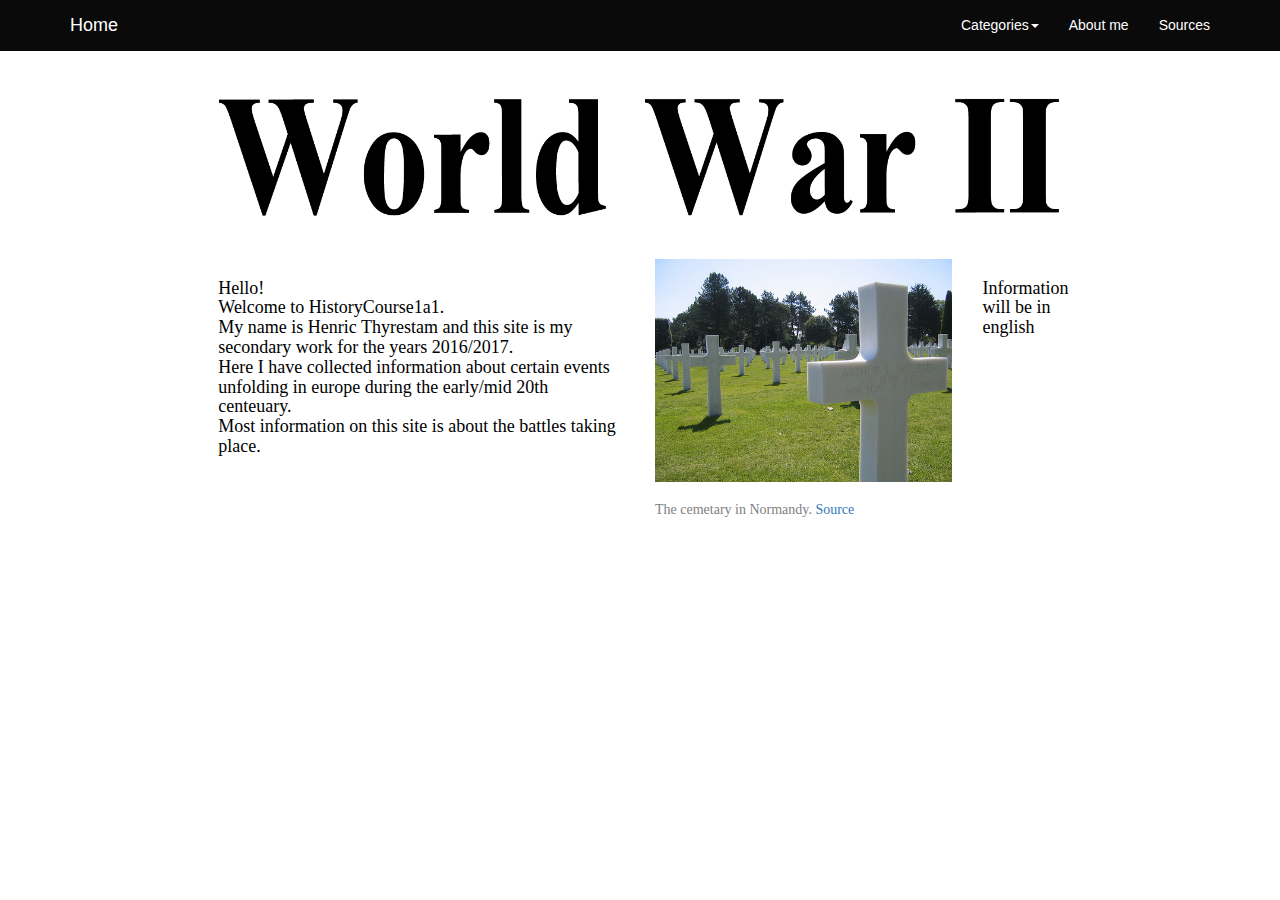
<file: Index.html>
<html>
<head>
  <title>Home</title>
  <meta charset="utf-8">
    <meta http-equiv="X-UA-Compatible" content="IE=edge">
    <meta name="viewport" content="width=device-width, initial-scale=1">
    <meta name="description" content="Bootstrap 3 Tutorial from BootstrapBay.com">
    <meta name="author" content="BootstrapBay.com">
    <link href="Bootstrap/bootstrap.css" rel="stylesheet">
    <link href="Bootstrap/custom.css" rel="stylesheet">
    <link href="http://netdna.bootstrapcdn.com/font-awesome/4.0.3/css/font-awesome.css" rel="stylesheet">
    <link href='http://fonts.googleapis.com/css?family=Open+Sans' rel='stylesheet' type='text/css'>
    <link href='http://fonts.googleapis.com/css?family=Oswald' rel='stylesheet' type='text/css'>
	<link rel="shortcut icon" href="img/site/WWII-favicon.jpg">
</head>
<body>

<!-- Fixed navbar top -->
    <div class="navbar navbar-default navbar-fixed-top" role="navigation">
      <div class="container">
        <div class="navbar-header">
          <button type="button" class="navbar-toggle" data-toggle="collapse" data-target=".navbar-collapse">
            <span class="sr-only">Toggle navigation</span>
            <span class="icon-bar"></span>
            <span class="icon-bar"></span>
            <span class="icon-bar"></span>
          </button>
          <a class="navbar-brand" href="Index.html">Home</a>
        </div>
        <div class="navbar-collapse collapse">
          <ul class="nav navbar-nav navbar-right">
            <li class="dropdown">
              <a href="#" class="dropdown-toggle" data-toggle="dropdown">Categories<b class="caret"></b></a>
              <ul class="dropdown-menu">
                <li><a href="Sections/hitler-rise-to-power.html"><h7>Hitlers rise to power</h7></a></li>
				<li class="divider"></li>
				<li><a href="Sections/preluding-events-to-war.html"><h7>Preluding events to war</h7></a></li>
				<li class="divider"></li>
                <li><a href="Sections/invasion-of-poland.html"><h7>Invasion of Poland</h7></a></li>
				<li class="divider"></li>
                <li><a href="Sections/invasion-of-france.html"><h7>Invasion of France</h7></a></li>
				<li class="divider"></li>
                <li><a href="Sections/battle-over-britain.html"><h7>Battle over Britain</h7></a></li>
				<li class="divider"></li>
                <li><a href="Sections/operation-barbarossa.html"><h7>Operation Barbarossa</h7></a></li>
				<li class="divider"></li>
                <li><a href="Sections/operation-overlord.html"><h7>Operaton Overlord (D-Day)</h7></a></li>
				<li class="divider"></li>
                <li><a href="Sections/battle-for-berlin.html"><h7>Battle for Berlin</h7></a></li>
				<li class="divider"></li>
                <li><a href="Sections/the-holocaust.html"><h7>The Holocaust</h7></a></li>
              </ul>
            </li>
            <li><a href="Sections/aboutme.html">About me</a></li>	
            <li><a href="#contact" data-toggle="modal">Sources</a></li>
          </ul>
        </div><!--/.nav-collapse -->
      </div>
    </div>
	<!-- Fixed navbar top end -->
	
	<div class="row">
	  <div class="col-sm-2">
	  </div>
	  <div class="col-sm-8">
	    <img src="img/site/WWII-1.png" class="img-responsive"><br>
	  </div>
	</div>

  <div class="row">
  
    <div class="col-sm-2">
    </div>
	
    <div class="col-sm-4">
      <h3>Hello!<br>
	  Welcome to HistoryCourse1a1.<br>
	  My name is Henric Thyrestam and this site is my secondary work
	  for the years 2016/2017.<br>
	  Here I have collected information about certain events unfolding in europe during the early/mid 20th centeuary.<br>
	  Most information on this site is about the battles taking place.<br></h3>
	</div>
	
	<div class="col-sm-3">
	    <img src="img/info/3154637669_d4cb9a0bfc.jpg" class="img-responsive"></img>
        <h2>The cemetary in Normandy. <a href="#img-source1" data-toggle="modal">Source</a></h2>
	</div>
	
	<div class="col-sm-1">
      <h3>Information will be in english</h3>
	</div>

  </div>
  
  <!-- Bootstrap core JavaScript -->
  <!-- Sources -->
    <div class="modal fade" id="contact" role="dialog">
    	<div class="modal-dialog">
    		<div class="modal-content">
    			<form class="form-horizontal" role="form">
    				<div class="modal-header">
    					<h4>Sources<h4><a class="btn btn-default" data-dismiss="modal">Close</a>
	    			</div>
	    			<b>Hitlers rise to power:<br></b>
					<a href="https://www.quora.com/How-did-Hitler-come-to-power">https://www.quora.com/How-did-Hitler-come-to-power</a><br><br>	
					The Great Wars detailed analasys of Hitlers role in World War One:<br>
					<a href="https://www.youtube.com/watch?v=eRPEsRp3utc&index=27&list=PLB2vhKMBjSxMhAeYNstfBGyXcRN7o0TyF">https://www.youtube.com/watch?v=eRPEsRp3utc&index=27&list=PLB2vhKMBjSxMhAeYNstfBGyXcRN7o0TyF</a><br><br>
					<a href="http://www.historyplace.com/worldwar2/timeline/roehm.htm">http://www.historyplace.com/worldwar2/timeline/roehm.htm</a><br><br>
					<a href="https://en.wikipedia.org/wiki/Marburg_speech">https://en.wikipedia.org/wiki/Marburg_speech</a><br><br>
					<a href="http://www.bbc.co.uk/schools/gcsebitesize/history/mwh/germany/hitlerpowerrev1.shtml">http://www.bbc.co.uk/schools/gcsebitesize/history/mwh/germany/hitlerpowerrev1.shtml</a><br><br>
					<a href="https://www.warhistoryonline.com/world-war-ii/10-things-need-know-hitler-came-power.html/2">https://www.warhistoryonline.com/world-war-ii/10-things-need-know-hitler-came-power.html/2</a><br><br>
					<a href="https://en.wikipedia.org/wiki/Nazi_Party">https://en.wikipedia.org/wiki/Nazi_Party</a><br><br>
					<a href="https://en.wikipedia.org/wiki/Reichstag_fire">https://en.wikipedia.org/wiki/Reichstag_fire</a><br><br>
					<div class="modal-header"></div>
					
					<b>Preluding events to war:<br></b>
					<a href="https://en.wikipedia.org/wiki/Timeline_of_events_preceding_World_War_II">https://en.wikipedia.org/wiki/Timeline_of_events_preceding_World_War_II</a><br><br>
					<a href="http://www.historyplace.com/worldwar2/triumph/tr-austria.htm">http://www.historyplace.com/worldwar2/triumph/tr-austria.htm</a><br><br> 
					<a href="http://www.history.com/this-day-in-history/germany-annexes-austria">http://www.history.com/this-day-in-history/germany-annexes-austria</a><br><br>
					<a href="http://www.history.com/this-day-in-history/the-pact-of-steel-is-signed-the-axis-is-formed">http://www.history.com/this-day-in-history/the-pact-of-steel-is-signed-the-axis-is-formed</a><br><br>
					<a href="https://global.britannica.com/event/German-Soviet-Nonaggression-Pact">https://global.britannica.com/event/German-Soviet-Nonaggression-Pact</a><br><br>
					<a href="https://global.britannica.com/event/Munich-Agreement">https://global.britannica.com/event/Munich-Agreement</a><br><br>
					<a href="https://en.wikipedia.org/wiki/Kristallnacht">https://en.wikipedia.org/wiki/Kristallnacht</a><br><br>
					<a href="https://global.britannica.com/event/Kristallnacht">https://global.britannica.com/event/Kristallnacht</a><br><br>
					<div class="modal-header"></div>
					
					<b>Invasion of Poland:</b><br>
					<a href="http://www.history.com/this-day-in-history/germans-invade-poland">http://www.history.com/this-day-in-history/germans-invade-poland</a><br><br>
					<a href="https://en.wikipedia.org/wiki/Invasion_of_Poland">https://en.wikipedia.org/wiki/Invasion_of_Poland</a><br><br>
					<a href="http://www.history.com/topics/world-war-ii/world-war-ii-history">http://www.history.com/topics/world-war-ii/world-war-ii-history</a><br><br>
					<a href="https://en.wikipedia.org/wiki/Siege_of_Warsaw_(1939)">https://en.wikipedia.org/wiki/Siege_of_Warsaw_(1939)</a><br><br>
					<a href="https://global.britannica.com/event/World-War-II/The-war-in-Europe-1939-41#ref511786">https://global.britannica.com/event/World-War-II/The-war-in-Europe-1939-41#ref511786</a><br><br>
					<a href="https://global.britannica.com/place/Warsaw#ref388953">https://global.britannica.com/place/Warsaw#ref388953</a><br><br>
					<a href="http://www.history.co.uk/study-topics/history-of-ww2/poland">http://www.history.co.uk/study-topics/history-of-ww2/poland</a><br><br>
					<div class="modal-header"></div>
					
					<b>Invasion of France:</b><br>
					<a href="https://en.wikipedia.org/wiki/Battle_of_France">https://en.wikipedia.org/wiki/Battle_of_France</a><br><br>
					<a href="http://www.history.co.uk/study-topics/history-of-ww2/fall-of-france">http://www.history.co.uk/study-topics/history-of-ww2/fall-of-france</a><br><br>
					<a href="https://en.wikipedia.org/wiki/Dunkirk_evacuation#Evacuation">https://en.wikipedia.org/wiki/Dunkirk_evacuation#Evacuation</a><br><br>
					<a href="https://global.britannica.com/event/Dunkirk-evacuation">https://global.britannica.com/event/Dunkirk-evacuation</a><br><br>
					<a href="https://en.wikipedia.org/wiki/Paris_in_World_War_II">https://en.wikipedia.org/wiki/Paris_in_World_War_II</a><br><br>
					<a href="http://www.bbc.co.uk/history/worldwars/wwtwo/fall_france_01.shtml">http://www.bbc.co.uk/history/worldwars/wwtwo/fall_france_01.shtml</a><br><br>
					Book “Historisk atlas över Andra Världskriget” – Alexander Swanston och Malcolm Swanston – 2013<br><br>
					<div class="modal-header"></div>
					
					<b>Battle over Britain:</b><br>
					<a href="https://en.wikipedia.org/wiki/Battle_of_Britain">https://en.wikipedia.org/wiki/Battle_of_Britain</a><br><br>
					<a href="http://www.history.com/topics/world-war-ii/battle-of-britain">http://www.history.com/topics/world-war-ii/battle-of-britain</a><br><br>
					<a href="http://www.iwm.org.uk/history/8-things-you-need-to-know-about-the-battle-of-britain">http://www.iwm.org.uk/history/8-things-you-need-to-know-about-the-battle-of-britain</a><br><br>
					<a href="http://www.bbc.co.uk/history/events/the_blitz">http://www.bbc.co.uk/history/events/the_blitz</a><br><br>
					<a href="https://en.wikipedia.org/wiki/The_Blitz">https://en.wikipedia.org/wiki/The_Blitz</a><br><br>
					Book “Historisk atlas över Andra Världskriget” – Alexander Swanston och Malcolm Swanston – 2013<br><br>
					<div class="modal-header"></div>
					
					<b>Operation Barbarossa:</b><br>
					Book “Historisk atlas över Andra Världskriget” – Alexander Swanston och Malcolm Swanston – 2013 <br><br>
					<a href="https://en.wikipedia.org/wiki/Operation_Barbarossa">https://en.wikipedia.org/wiki/Operation_Barbarossa</a><br><br>
					Soviet Storm: World War II in the east, 2011, all rights reserved to Star Media:<br>
					<a href="https://www.youtube.com/watch?v=JhXKlYnSWjA&list=ELlzBS5WrPu4s&index=1">https://www.youtube.com/watch?v=JhXKlYnSWjA&list=ELlzBS5WrPu4s&index=1</a><br><br>
					<a href="http://www.so-rummet.se/fakta-artiklar/operation-barbarossa-hitler-anfaller-sovjetunionen">http://www.so-rummet.se/fakta-artiklar/operation-barbarossa-hitler-anfaller-sovjetunionen</a><br><br>
					<a href="https://global.britannica.com/event/Operation-Barbarossa">https://global.britannica.com/event/Operation-Barbarossa</a><br><br>
					<a href="https://sv.wikipedia.org/wiki/Panzerkampfwagen_III">https://sv.wikipedia.org/wiki/Panzerkampfwagen_III</a><br><br>
					<a href="https://sv.wikipedia.org/wiki/Panzerkampfwagen_IV">https://sv.wikipedia.org/wiki/Panzerkampfwagen_IV</a><br><br>
					
					<b>Leningrad:</b><br>
					Soviet Storm: World War II in the east, 2011, all rights reserved to Star Media:<br>
					<a href="https://www.youtube.com/watch?v=LFx9fk4bbQ8&index=5&list=ELlzBS5WrPu4s">https://www.youtube.com/watch?v=LFx9fk4bbQ8&index=5&list=ELlzBS5WrPu4s</a><br><br>
					<a href="https://en.wikipedia.org/wiki/Siege_of_Leningrad">https://en.wikipedia.org/wiki/Siege_of_Leningrad</a><br><br>
					<a href="https://sv.wikipedia.org/wiki/KV-1">https://sv.wikipedia.org/wiki/KV-1</a><br><br>
					<a href="http://www.history.com/this-day-in-history/siege-of-leningrad-begins">http://www.history.com/this-day-in-history/siege-of-leningrad-begins</a><br><br>
					<a href="https://en.wikipedia.org/wiki/Effect_of_the_Siege_of_Leningrad_on_the_city">https://en.wikipedia.org/wiki/Effect_of_the_Siege_of_Leningrad_on_the_city</a><br><br>
					
					<b>Moscow/Typhoon:</b><br>
					<a href="https://en.wikipedia.org/wiki/Battle_of_Moscow">https://en.wikipedia.org/wiki/Battle_of_Moscow</a><br><br>
					Soviet Storm: World War II in the east, 2011, all rights reserved to Star Media:<br>
					<a href="https://www.youtube.com/watch?v=11Bc1yZ6qsY&index=4&list=ELlzBS5WrPu4s">https://www.youtube.com/watch?v=11Bc1yZ6qsY&index=4&list=ELlzBS5WrPu4s</a><br><br>
					<a href="http://ww2db.com/battle_spec.php?battle_id=37">http://ww2db.com/battle_spec.php?battle_id=37</a><br><br>
					<a href="http://www.history.com/this-day-in-history/operation-typhoon-is-launched">http://www.history.com/this-day-in-history/operation-typhoon-is-launched</a><br><br>
					
					<b>Stalingrad:</b><br>
					<a href="https://en.wikipedia.org/wiki/Battle_of_Stalingrad">https://en.wikipedia.org/wiki/Battle_of_Stalingrad</a><br><br>
					<a href="http://www.history.com/topics/world-war-ii/battle-of-stalingrad">http://www.history.com/topics/world-war-ii/battle-of-stalingrad</a><br><br>
					<a href="https://global.britannica.com/event/Battle-of-Stalingrad">https://global.britannica.com/event/Battle-of-Stalingrad</a><br><br>
					Soviet Storm: World War II in the east, 2011, all rights reserved to Star Media:<br>
					<a href="https://www.youtube.com/watch?v=Gf8Rmf4m8rs&index=7&list=ELlzBS5WrPu4s">https://www.youtube.com/watch?v=Gf8Rmf4m8rs&index=7&list=ELlzBS5WrPu4s</a><br><br>
					<a href="https://en.wikipedia.org/wiki/Order_No._227">https://en.wikipedia.org/wiki/Order_No._227</a><br><br><br>
					<div class="modal-header"></div>
					
					<b>Operation Overlord (D-Day):</b><br>
					<a href="https://en.wikipedia.org/wiki/Normandy_landings">https://en.wikipedia.org/wiki/Normandy_landings</a><br><br>
					<a href="http://www.history.com/topics/world-war-ii/d-day">http://www.history.com/topics/world-war-ii/d-day</a><br><br>
					Surviving D-Day, 2011, all rights reserved to Dangerous Films
					<a href="https://www.youtube.com/watch?v=71bflWCtZFY">https://www.youtube.com/watch?v=71bflWCtZFY</a><br><br>
					<a href="https://en.wikipedia.org/wiki/Operation_Overlord">https://en.wikipedia.org/wiki/Operation_Overlord</a><br><br>
					<a href="https://en.wikipedia.org/wiki/Ghost_Army">https://en.wikipedia.org/wiki/Ghost_Army</a><br><br>
					<a href="https://en.wikipedia.org/wiki/Operation_Bodyguard">https://en.wikipedia.org/wiki/Operation_Bodyguard</a><br><br>
					<a href="http://www.ddaymuseum.co.uk/d-day/d-day-and-the-battle-of-normandy-your-questions-answered#casualties">http://www.ddaymuseum.co.uk/d-day/d-day-and-the-battle-of-normandy-your-questions-answered#casualties</a><br><br>
					Book “Historisk atlas över Andra Världskriget” – Alexander Swanston och Malcolm Swanston – 2013<br><br>
					<div class="modal-header"></div>
					
					<b>Battle of Berlin:</b><br>
					<a href="https://en.wikipedia.org/wiki/Battle_of_Berlin">https://en.wikipedia.org/wiki/Battle_of_Berlin</a><br><br>
					<a href="https://www.youtube.com/watch?v=U5JaM6ACoKM&index=17&list=ELlzBS5WrPu4s">https://www.youtube.com/watch?v=U5JaM6ACoKM&index=17&list=ELlzBS5WrPu4s</a><br><br>
					<a href="http://www.bbc.co.uk/history/worldwars/wwtwo/berlin_01.shtml">http://www.bbc.co.uk/history/worldwars/wwtwo/berlin_01.shtml</a><br><br>
					<a href="https://en.wikipedia.org/wiki/Panzerfaust">https://en.wikipedia.org/wiki/Panzerfaust</a><br><br>
					Book “Historisk atlas över Andra Världskriget” – Alexander Swanston och Malcolm Swanston – 2013<br><br>
					<div class="modal-header"></div>
					
					<b>The Holocaust:</b><br>
					<a href="http://www.history.com/topics/world-war-ii/the-holocaust#">http://www.history.com/topics/world-war-ii/the-holocaust#</a><br><br>
					<a href="http://www.jewishvirtuallibrary.org/jsource/Holocaust/history.html">http://www.jewishvirtuallibrary.org/jsource/Holocaust/history.html</a><br><br>
					<a href="http://www.history.com/topics/world-war-ii/dachau">http://www.history.com/topics/world-war-ii/dachau</a><br><br>
					<a href="https://en.wikipedia.org/wiki/Nazi_concentration_camps">https://en.wikipedia.org/wiki/Nazi_concentration_camps</a><br><br>
					<a href="https://sv.wikipedia.org/wiki/Babij_Jar">https://sv.wikipedia.org/wiki/Babij_Jar</a><br><br>
					<a href="https://youtu.be/p2UqWRtBlBI?t=41m16s">https://youtu.be/p2UqWRtBlBI?t=41m16s </a><br><br>
					<a href="http://fcit.usf.edu/holocaust/timeline/camps.htm">http://fcit.usf.edu/holocaust/timeline/camps.htm</a><br><br>
					<div class="modal-header"></div>
	    			<div class="modal-footer">
    					<a class="btn btn-default" data-dismiss="modal">Close</a>
    				</div>
    			</form>
    		</div>
    	</div>
    </div>
	
	<!-- img-sources -->
	<div class="modal fade" id="img-source1" role="dialog">
    	<div class="modal-dialog">
    		<div class="modal-content">
    			<form class="form-horizontal scrollable" role="form">
    				<div class="modal-header">
    					<h4>Source<h4>
	    			</div>
	    			  <a href="https://www.flickr.com/photos/midyetter/3154637669/in/photolist-
					  5NLkSD-N6iWc-66GzQZ-GFUtNb-7ugxX5-2k3xYR-N62bS-2tZbx-N69Y9-6tRons-N68Y6-
					  auxYDz-N5YR5-N61Uw-8rM4up-8kWTaG-N6fBg-N62NE-4svyWf-nznvUZ-p7aqjw-c9sDMC-
					  N6hKi-66LSjq-7AhXet-9S4bsX-7vntAX-2Ci5US-5G4kYn-3jQja8-7uf8XD-N64qA-6HrsQw-
					  4TS1q-5G4kYp-2oJJX-6Hnoxz-JkCk9-N66nf-nzmZ9o-2k3xX6-98MbK-7uQs5e-N63rC-5G8rqA-
					  N64Ku-N6h1p-N637G-nznvX4-c9sFuj"> 
					  www.flickr.com</a>
	    			<div class="modal-footer">
    					<a class="btn btn-default" data-dismiss="modal">Close</a>
    				</div>
    			</form>
    		</div>
    	</div>
    </div>
	<!-- Bootstrap core JavaScript -->
  
  <!-- Scripts -->
  <script src="https://ajax.googleapis.com/ajax/libs/jquery/1.11.0/jquery.min.js"></script>
  <script src="Bootstrap/npm.js"></script>
  <script src="Bootstrap/bootstrap.js"></script>
  
</body>
</html>
</file>
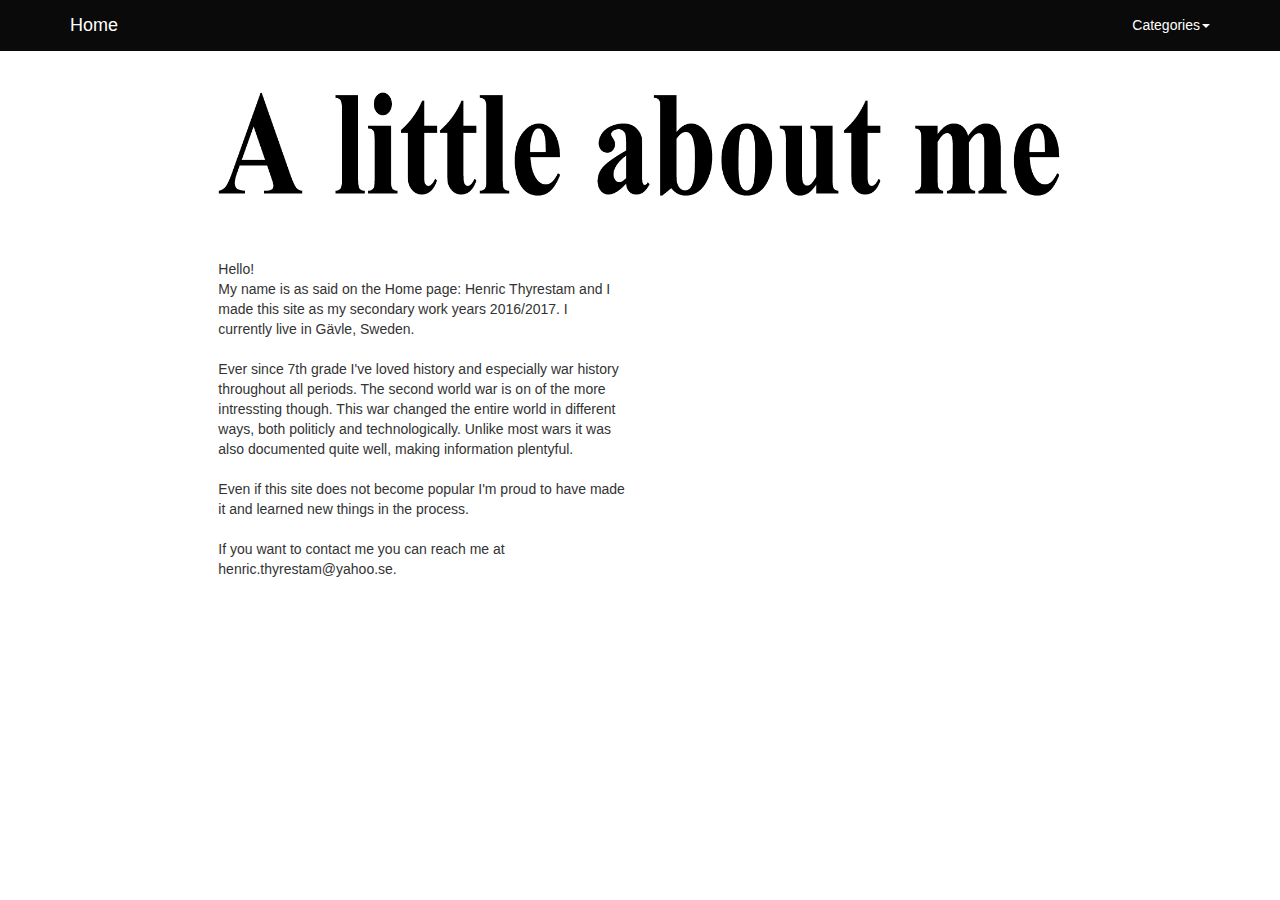
<file: Sections/aboutme.html>
<html>
<head>
  <title>About me</title>
  <meta charset="utf-8">
    <meta http-equiv="X-UA-Compatible" content="IE=edge">
    <meta name="viewport" content="width=device-width, initial-scale=1">
    <meta name="description" content="Bootstrap 3 Tutorial from BootstrapBay.com">
    <meta name="author" content="BootstrapBay.com">
    <link href="../Bootstrap/bootstrap.css" rel="stylesheet">
    <link href="../Bootstrap/custom.css" rel="stylesheet">
    <link href="http://netdna.bootstrapcdn.com/font-awesome/4.0.3/css/font-awesome.css" rel="stylesheet">
    <link href='http://fonts.googleapis.com/css?family=Open+Sans' rel='stylesheet' type='text/css'>
    <link href='http://fonts.googleapis.com/css?family=Oswald' rel='stylesheet' type='text/css'>
	<link rel="shortcut icon" href="../img/site/WWII-favicon.jpg">
</head>
<body>

<!-- Fixed navbar top -->
    <div class="navbar navbar-default navbar-fixed-top" role="navigation">
      <div class="container">
        <div class="navbar-header">
          <button type="button" class="navbar-toggle" data-toggle="collapse" data-target=".navbar-collapse">
            <span class="sr-only">Toggle navigation</span>
            <span class="icon-bar"></span>
            <span class="icon-bar"></span>
            <span class="icon-bar"></span>
          </button>
          <a class="navbar-brand" href="../Index.html">Home</a>
        </div>
        <div class="navbar-collapse collapse">
          <ul class="nav navbar-nav navbar-right">			
            <!--<li><a href="http://www.warhistoryonline.com/">temp link</a></li>-->
            <li class="dropdown">
              <a href="#" class="dropdown-toggle" data-toggle="dropdown">Categories<b class="caret"></b></a>
              <ul class="dropdown-menu">
                <li><a href="hitler-rise-to-power.html"><h7>Hitlers rise to power</h7></a></li>
				<li class="divider"></li>
				 <li><a href="preluding-events-to-war.html"><h7>Preluding events to war</h7></a></li>
				<li class="divider"></li>
                <li><a href="invasion-of-poland.html"><h7>Invasion of Poland</h7></a></li>
				<li class="divider"></li>
                <li><a href="invasion-of-france.html"><h7>Invasion of France</h7></a></li>
				<li class="divider"></li>
                <li><a href="battle-over-britain.html"><h7>Battle over Britain</h7></a></li>
				<li class="divider"></li>
                <li><a href="operation-barbarossa.html"><h7>Operation Barbarossa</h7></a></li>
				<li class="divider"></li>
                <li><a href="operation-overlord.html"><h7>Operaton Overlord (D-Day)</h7></a></li>
				<li class="divider"></li>
                <li><a href="battle-for-berlin.html"><h7>Battle for Berlin</h7></a></li>
				<li class="divider"></li>
                <li><a href="the-holocaust.html"><h7>The Holocaust</h7></a></li>
              </ul>
            </li>
            <!--<li><a href="#">temp</a></li>-->
            <!--<li><a href="#contact" data-toggle="modal">Sources</a></li>-->
          </ul>
        </div><!--/.nav-collapse -->
      </div>
    </div>
	<!-- Fixed navbar top end -->
	
	<div class="row">
	  <div class="col-sm-2">
	  </div>
	  <div class="col-sm-8">
	    <img src="../img/site/about-me.png" class="img-responsive"><br>
	  </div>
	</div>

  <div class="row">
  
    <div class="col-sm-2">
    </div>
	
    <div class="col-sm-4">
      Hello!<br>
	  My name is as said on the Home page: Henric Thyrestam and I made this site as my secondary work years 2016/2017. I currently live in Gävle, Sweden.<br><br>
	  
	  Ever since 7th grade I've loved history and especially war history throughout all periods. The second world war is on of the more intressting though. This war changed the entire world in different ways, both politicly and technologically. Unlike most wars it was also documented quite well, making information plentyful. <br><br>
	  
	  Even if this site does not become popular I'm proud to have made it and learned new things in the process. <br><br>
	  
	  If you want to contact me you can reach me at henric.thyrestam@yahoo.se.
	  
	  
	</div>
	
	<div class="col-sm-3">
	    <!--<img src="../img/#" class="img-responsive"></img>
        <h2>Picture of me. <a href="#img-source1" data-toggle="modal"></a></h2>-->
	</div>
	
	<div class="col-sm-1">
      <h3></h3>
	</div>

  </div>
  
  <!-- Bootstrap core JavaScript -->
  <!-- Sources -->
    <div class="modal fade" id="contact" role="dialog">
    	<div class="modal-dialog">
    		<div class="modal-content">
    			<form class="form-horizontal" role="form">
    				<div class="modal-header">
    					<h4>Sources<h4><a class="btn btn-default" data-dismiss="modal">Close</a>
	    			</div>
	    			<b></b><br>
					
	    			<div class="modal-footer">
    					<a class="btn btn-default" data-dismiss="modal">Close</a>
    				</div>
    			</form>
    		</div>
    	</div>
    </div>
	
	<!-- img-sources -->
	<div class="modal fade" id="img-source1" role="dialog">
    	<div class="modal-dialog">
    		<div class="modal-content">
    			<form class="form-horizontal scrollable" role="form">
    				<div class="modal-header">
    					<h4>Source<h4>
	    			</div>
	    			  
	    			<div class="modal-footer">
    					<a class="btn btn-default" data-dismiss="modal">Close</a>
    				</div>
    			</form>
    		</div>
    	</div>
    </div>
	<!-- Bootstrap core JavaScript -->
  
  <!-- Scripts -->
  <script src="https://ajax.googleapis.com/ajax/libs/jquery/1.11.0/jquery.min.js"></script>
  <script src="../Bootstrap/npm.js"></script>
  <script src="../Bootstrap/bootstrap.js"></script>
  
</body>
</html>
</file>
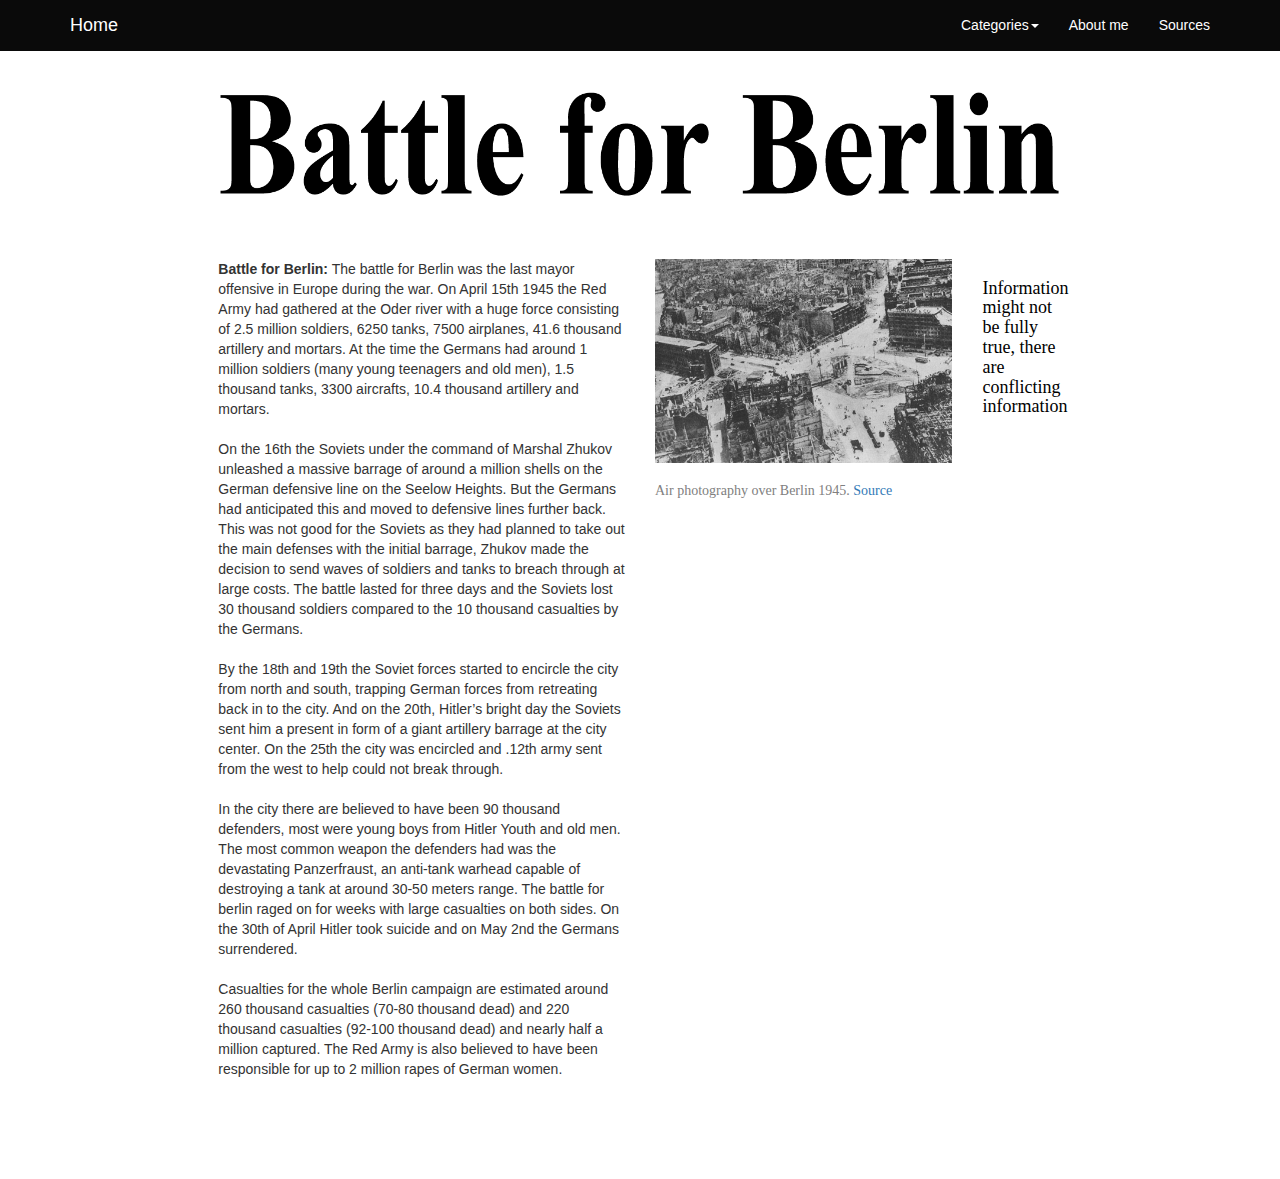
<file: Sections/battle-for-berlin.html>
<html>
<head>
  <title>Battle for Berlin</title>
  <meta charset="utf-8">
    <meta http-equiv="X-UA-Compatible" content="IE=edge">
    <meta name="viewport" content="width=device-width, initial-scale=1">
    <meta name="description" content="Bootstrap 3 Tutorial from BootstrapBay.com">
    <meta name="author" content="BootstrapBay.com">
    <link href="../Bootstrap/bootstrap.css" rel="stylesheet">
    <link href="../Bootstrap/custom.css" rel="stylesheet">
    <link href="http://netdna.bootstrapcdn.com/font-awesome/4.0.3/css/font-awesome.css" rel="stylesheet">
    <link href='http://fonts.googleapis.com/css?family=Open+Sans' rel='stylesheet' type='text/css'>
    <link href='http://fonts.googleapis.com/css?family=Oswald' rel='stylesheet' type='text/css'>
	<link rel="shortcut icon" href="../img/site/WWII-favicon.jpg">
</head>
<body>

<!-- Fixed navbar top -->
    <div class="navbar navbar-default navbar-fixed-top" role="navigation">
      <div class="container">
        <div class="navbar-header">
          <button type="button" class="navbar-toggle" data-toggle="collapse" data-target=".navbar-collapse">
            <span class="sr-only">Toggle navigation</span>
            <span class="icon-bar"></span>
            <span class="icon-bar"></span>
            <span class="icon-bar"></span>
          </button>
          <a class="navbar-brand" href="../Index.html">Home</a>
        </div>
        <div class="navbar-collapse collapse">
          <ul class="nav navbar-nav navbar-right">			
            <!--<li><a href="http://www.warhistoryonline.com/">temp link</a></li>-->
            <li class="dropdown">
              <a href="#" class="dropdown-toggle" data-toggle="dropdown">Categories<b class="caret"></b></a>
              <ul class="dropdown-menu">
                <li><a href="hitler-rise-to-power.html"><h7>Hitlers rise to power</h7></a></li>
				<li class="divider"></li>
				 <li><a href="preluding-events-to-war.html"><h7>Preluding events to war</h7></a></li>
				<li class="divider"></li>
                <li><a href="invasion-of-poland.html"><h7>Invasion of Poland</h7></a></li>
				<li class="divider"></li>
                <li><a href="invasion-of-france.html"><h7>Invasion of France</h7></a></li>
				<li class="divider"></li>
                <li><a href="battle-over-britain.html"><h7>Battle over Britain</h7></a></li>
				<li class="divider"></li>
                <li><a href="operation-barbarossa.html"><h7>Operation Barbarossa</h7></a></li>
				<li class="divider"></li>
                <li><a href="operation-overlord.html"><h7>Operaton Overlord (D-Day)</h7></a></li>
				<li class="divider"></li>
                <li><a href="battle-for-berlin.html"><h7>Battle for Berlin</h7></a></li>
				<li class="divider"></li>
                <li><a href="the-holocaust.html"><h7>The Holocaust</h7></a></li>
              </ul>
            </li>
            <li><a href="aboutme.html">About me</a></li>		
            <li><a href="#contact" data-toggle="modal">Sources</a></li>
          </ul>
        </div><!--/.nav-collapse -->
      </div>
    </div>
	<!-- Fixed navbar top end -->
	
	<div class="row">
	  <div class="col-sm-2">
	  </div>
	  <div class="col-sm-8">
	    <img src="../img/site/battle-for-berlin.png" class="img-responsive"><br>
	  </div>
	</div>

  <div class="row">
  
    <div class="col-sm-2">
    </div>
	
    <div class="col-sm-4">
      <b>Battle for Berlin:</b> The battle for Berlin was the last mayor offensive in Europe during the war. On April 15th 1945 the Red Army had gathered at the Oder river with a huge force consisting of 2.5 million soldiers, 6250 tanks, 7500 airplanes, 41.6 thousand artillery and mortars. At the time the Germans had around 1 million soldiers (many young teenagers and old men), 1.5 thousand tanks, 3300 aircrafts, 10.4 thousand artillery and mortars. <br><br>
	  
	  On the 16th the Soviets under the command of Marshal Zhukov unleashed a massive barrage of around a million shells on the German defensive line on the Seelow Heights. But the Germans had anticipated this and moved to defensive lines further back. This was not good for the Soviets as they had planned to take out the main defenses with the initial barrage, Zhukov made the decision to send waves of soldiers and tanks to breach through at large costs. The battle lasted for three days and the Soviets lost 30 thousand soldiers compared to the 10 thousand casualties by the Germans. <br><br>
	  
	  By the 18th and 19th the Soviet forces started to encircle the city from north and south, trapping German forces from retreating back in to the city. And on the 20th, Hitler’s bright day the Soviets sent him a present in form of a giant artillery barrage at the city center. On the 25th the city was encircled and .12th army sent from the west to help could not break through. <br><br>
	  
	  In the city there are believed to have been 90 thousand defenders, most were young boys from Hitler Youth and old men. The most common weapon the defenders had was the devastating Panzerfraust, an anti-tank warhead capable of destroying a tank at around 30-50 meters range. The battle for berlin raged on for weeks with large casualties on both sides. On the 30th of April Hitler took suicide and on May 2nd the Germans surrendered. <br><br>
	  
	  Casualties for the whole Berlin campaign are estimated around 260 thousand casualties (70-80 thousand dead) and 220 thousand casualties (92-100 thousand dead) and nearly half a million captured. The Red Army is also believed to have been responsible for up to 2 million rapes of German women. 
	</div>
	
	<div class="col-sm-3">
	    <img src="../img/info/3898258436_ecfe9e2ef3_o.jpg" class="img-responsive"></img>
        <h2>Air photography over Berlin 1945. <a href="#img-source1" data-toggle="modal">Source</a></h2>
	</div>
	
	<div class="col-sm-1">
      <h3>Information might not be fully true, there are conflicting information</h3>
	</div>

  </div>
  
  <!-- Bootstrap core JavaScript -->
  <!-- Sources -->
    <div class="modal fade" id="contact" role="dialog">
    	<div class="modal-dialog">
    		<div class="modal-content">
    			<form class="form-horizontal" role="form">
    				<div class="modal-header">
    					<h4>Sources<h4><a class="btn btn-default" data-dismiss="modal">Close</a>
	    			</div>
	    			<b>Battle of Berlin:</b><br>
					<a href="https://en.wikipedia.org/wiki/Battle_of_Berlin">https://en.wikipedia.org/wiki/Battle_of_Berlin</a><br><br>
					<a href="https://www.youtube.com/watch?v=U5JaM6ACoKM&index=17&list=ELlzBS5WrPu4s">https://www.youtube.com/watch?v=U5JaM6ACoKM&index=17&list=ELlzBS5WrPu4s</a><br><br>
					<a href="http://www.bbc.co.uk/history/worldwars/wwtwo/berlin_01.shtml">http://www.bbc.co.uk/history/worldwars/wwtwo/berlin_01.shtml</a><br><br>
					<a href="https://en.wikipedia.org/wiki/Panzerfaust">https://en.wikipedia.org/wiki/Panzerfaust</a><br><br>
					Book “Historisk atlas över Andra Världskriget” – Alexander Swanston och Malcolm Swanston – 2013<br><br>
					<div class="modal-header"></div>
	    			<div class="modal-footer">
    					<a class="btn btn-default" data-dismiss="modal">Close</a>
    				</div>
    			</form>
    		</div>
    	</div>
    </div>
	
	<!-- img-sources -->
	<div class="modal fade" id="img-source1" role="dialog">
    	<div class="modal-dialog">
    		<div class="modal-content">
    			<form class="form-horizontal scrollable" role="form">
    				<div class="modal-header">
    					<h4>Source<h4>
	    			</div>
	    			  <a href="https://www.flickr.com/photos/27488877@N08/3898258436/in/photolist-6WtAqm-cGuTk9-
					  cGuSYs-6p8BYX-cGuTD1-cGuUtm-cGuThb-sgqjvF-fmR7aR-yBukGU-9KWYLf-rBvBUC-9KUaTc-9KUbGV-
					  9KWZso-9mHf1-ahmy1T-9KWYfJ-4dJWNy-9KUbKZ-cGuTAu-cGuUUJ-cGuTRY-QBTKiT-cGuUw9-cmiBnJ-cGuUGu-
					  9KUcwz-9KWYx1-9KWYTL-M4fUiX-bd982M-uKkZjL-9B9sst-9KWZkQ-9KUbZ2-5aytjA-cGuTuq-9KWZgS-
					  9KWZX9-9B9pUv-9KUcbk-9KUbWv-gcUdeq-rBvC1u-cGuTwb-cGuTfC-cGuUJS-cGuTVS-cGuT1u"> 
					  www.flickr.com</a>
	    			<div class="modal-footer">
    					<a class="btn btn-default" data-dismiss="modal">Close</a>
    				</div>
    			</form>
    		</div>
    	</div>
    </div>
	<!-- Bootstrap core JavaScript -->
  
  <!-- Scripts -->
  <script src="https://ajax.googleapis.com/ajax/libs/jquery/1.11.0/jquery.min.js"></script>
  <script src="../Bootstrap/npm.js"></script>
  <script src="../Bootstrap/bootstrap.js"></script>
  
</body>
</html>
</file>
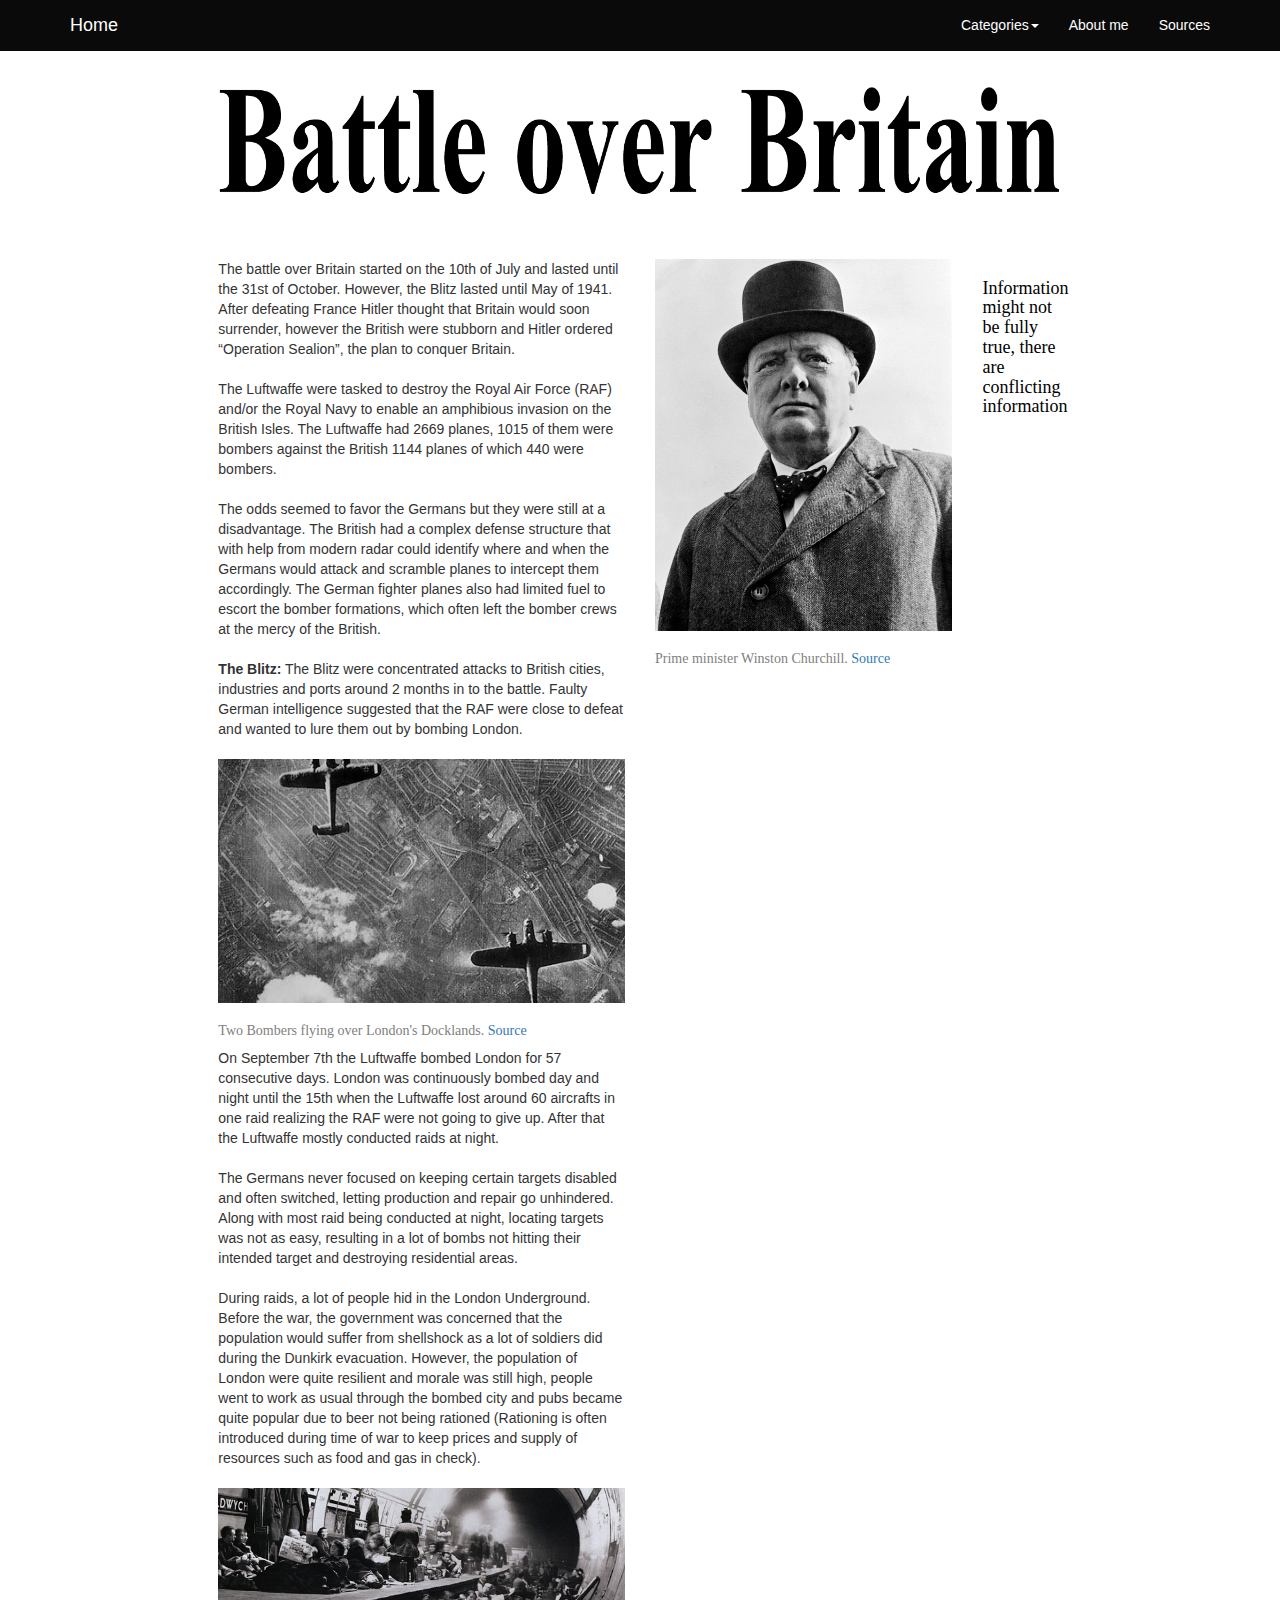
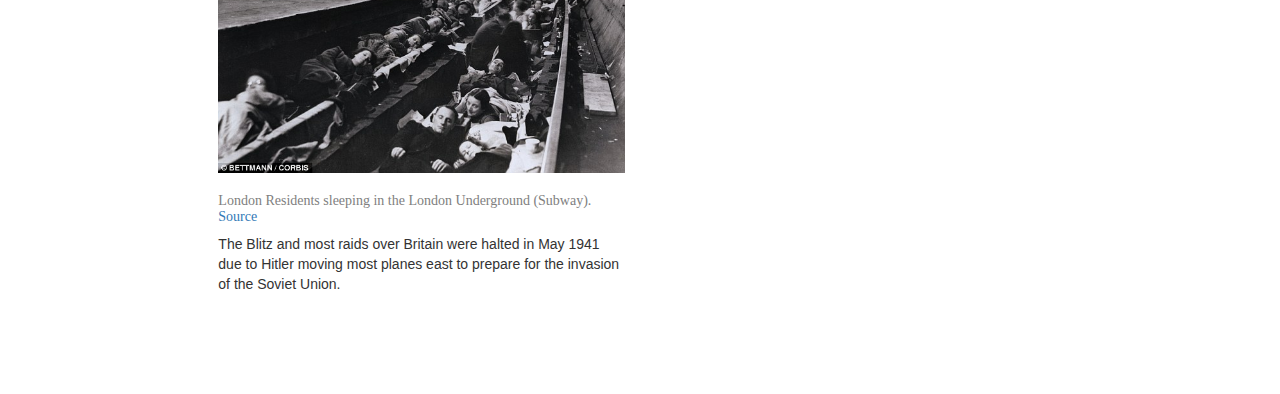
<file: Sections/battle-over-britain.html>
<html>
<head>
  <title>Battle over Britain</title>
  <meta charset="utf-8">
    <meta http-equiv="X-UA-Compatible" content="IE=edge">
    <meta name="viewport" content="width=device-width, initial-scale=1">
    <meta name="description" content="Bootstrap 3 Tutorial from BootstrapBay.com">
    <meta name="author" content="BootstrapBay.com">
    <link href="../Bootstrap/bootstrap.css" rel="stylesheet">
    <link href="../Bootstrap/custom.css" rel="stylesheet">
    <link href="http://netdna.bootstrapcdn.com/font-awesome/4.0.3/css/font-awesome.css" rel="stylesheet">
    <link href='http://fonts.googleapis.com/css?family=Open+Sans' rel='stylesheet' type='text/css'>
    <link href='http://fonts.googleapis.com/css?family=Oswald' rel='stylesheet' type='text/css'>
	<link rel="shortcut icon" href="../img/site/WWII-favicon.jpg">
</head>
<body>

<!-- Fixed navbar top -->
    <div class="navbar navbar-default navbar-fixed-top" role="navigation">
      <div class="container">
        <div class="navbar-header">
          <button type="button" class="navbar-toggle" data-toggle="collapse" data-target=".navbar-collapse">
            <span class="sr-only">Toggle navigation</span>
            <span class="icon-bar"></span>
            <span class="icon-bar"></span>
            <span class="icon-bar"></span>
          </button>
          <a class="navbar-brand" href="../Index.html">Home</a>
        </div>
        <div class="navbar-collapse collapse">
          <ul class="nav navbar-nav navbar-right">			
            <!--<li><a href="http://www.warhistoryonline.com/">temp link</a></li>-->
            <li class="dropdown">
              <a href="#" class="dropdown-toggle" data-toggle="dropdown">Categories<b class="caret"></b></a>
              <ul class="dropdown-menu">
                <li><a href="hitler-rise-to-power.html"><h7>Hitlers rise to power</h7></a></li>
				<li class="divider"></li>
				 <li><a href="preluding-events-to-war.html"><h7>Preluding events to war</h7></a></li>
				<li class="divider"></li>
                <li><a href="invasion-of-poland.html"><h7>Invasion of Poland</h7></a></li>
				<li class="divider"></li>
                <li><a href="invasion-of-france.html"><h7>Invasion of France</h7></a></li>
				<li class="divider"></li>
                <li><a href="battle-over-britain.html"><h7>Battle over Britain</h7></a></li>
				<li class="divider"></li>
                <li><a href="operation-barbarossa.html"><h7>Operation Barbarossa</h7></a></li>
				<li class="divider"></li>
                <li><a href="operation-overlord.html"><h7>Operaton Overlord (D-Day)</h7></a></li>
				<li class="divider"></li>
                <li><a href="battle-for-berlin.html"><h7>Battle for Berlin</h7></a></li>
				<li class="divider"></li>
                <li><a href="the-holocaust.html"><h7>The Holocaust</h7></a></li>
              </ul>
            </li>
            <li><a href="aboutme.html">About me</a></li>		
            <li><a href="#contact" data-toggle="modal">Sources</a></li>
          </ul>
        </div><!--/.nav-collapse -->
      </div>
    </div>
	<!-- Fixed navbar top end -->
	
	<div class="row">
	  <div class="col-sm-2">
	  </div>
	  <div class="col-sm-8">
	    <img src="../img/site/battle-over-britain.png" class="img-responsive"><br>
	  </div>
	</div>

  <div class="row">
  
    <div class="col-sm-2">
    </div>
	
    <div class="col-sm-4">
      The battle over Britain started on the 10th of July and lasted until the 31st of October. However, the Blitz lasted until May of 1941. After defeating France Hitler thought that Britain would soon surrender, however the British were stubborn and Hitler ordered “Operation Sealion”, the plan to conquer Britain. <br><br>
	  
	  The Luftwaffe were tasked to destroy the Royal Air Force (RAF) and/or the Royal Navy to enable an amphibious invasion on the British Isles. The Luftwaffe had 2669 planes, 1015 of them were bombers against the British 1144 planes of which 440 were bombers. <br><br>
	  
	  The odds seemed to favor the Germans but they were still at a disadvantage. The British had a complex defense structure that with help from modern radar could identify where and when the Germans would attack and scramble planes to intercept them accordingly. The German fighter planes also had limited fuel to escort the bomber formations, which often left the bomber crews at the mercy of the British. <br><br>
	  
	  <b>The Blitz:</b> The Blitz were concentrated attacks to British cities, industries and ports around 2 months in to the battle. Faulty German intelligence suggested that the RAF were close to defeat and wanted to lure them out by bombing London. <br><br>
	  <img src="../img/info/London-Blitz-006.jpg" class="img-responsive"></img>
	  <h2>Two Bombers flying over London's Docklands. <a href="https://shirazsocialist.wordpress.com/2010/09/07/class-war-in-the-blitz/" >Source</a></h2>
	  
	  On September 7th the Luftwaffe bombed London for 57 consecutive days. London was continuously bombed day and night until the 15th when the Luftwaffe lost around 60 aircrafts in one raid realizing the RAF were not going to give up. After that the Luftwaffe mostly conducted raids at night. <br><br>
	  
	  The Germans never focused on keeping certain targets disabled and often switched, letting production and repair go unhindered. Along with most raid being conducted at night, locating targets was not as easy, resulting in a lot of bombs not hitting their intended target and destroying residential areas. <br><br>
	  
	  During raids, a lot of people hid in the London Underground. Before the war, the government was concerned that the population would suffer from shellshock as a lot of soldiers did during the Dunkirk evacuation. However, the population of London were quite resilient and morale was still high, people went to work as usual through the bombed city and pubs became quite popular due to beer not being rationed (Rationing is often introduced during time of war to keep prices and supply of resources such as food and gas in check). <br><br>
	  <img src="../img/info/blitz-underground.jpg" class="img-responsive"></img>
	  <h2>London Residents sleeping in the London Underground (Subway). <a href="http://www.dailymail.co.uk/home/you/article-1294420/Blitz-Diary--Life-Under-Fire-Second-World-War-An-exclusive-extract-Carol-Harriss-new-book.html" >Source</a></h2>
	  
	  The Blitz and most raids over Britain were halted in May 1941 due to Hitler moving most planes east to prepare for the invasion of the Soviet Union.
	</div>
	
	<div class="col-sm-3">
	    <img src="../img/info/sir-winston-churchill-396973_960_720.jpg" class="img-responsive"></img>
        <h2>Prime minister Winston Churchill. <a href="#img-source1" data-toggle="modal">Source</a></h2>
	</div>
	
	<div class="col-sm-1">
      <h3>Information might not be fully true, there are conflicting information</h3>
	</div>

  </div>
  
  <!-- Bootstrap core JavaScript -->
  <!-- Sources -->
    <div class="modal fade" id="contact" role="dialog">
    	<div class="modal-dialog">
    		<div class="modal-content">
    			<form class="form-horizontal" role="form">
    				<div class="modal-header">
    					<h4>Sources<h4><a class="btn btn-default" data-dismiss="modal">Close</a>
	    			</div>
	    			<b>Battle over Britain:</b><br>
					<a href="https://en.wikipedia.org/wiki/Battle_of_Britain">https://en.wikipedia.org/wiki/Battle_of_Britain</a><br><br>
					<a href="http://www.history.com/topics/world-war-ii/battle-of-britain">http://www.history.com/topics/world-war-ii/battle-of-britain</a><br><br>
					<a href="http://www.iwm.org.uk/history/8-things-you-need-to-know-about-the-battle-of-britain">http://www.iwm.org.uk/history/8-things-you-need-to-know-about-the-battle-of-britain</a><br><br>
					<a href="http://www.bbc.co.uk/history/events/the_blitz">http://www.bbc.co.uk/history/events/the_blitz</a><br><br>
					<a href="https://en.wikipedia.org/wiki/The_Blitz">https://en.wikipedia.org/wiki/The_Blitz</a><br><br>
					Book “Historisk atlas över Andra Världskriget” – Alexander Swanston och Malcolm Swanston – 2013<br><br>
					<div class="modal-header"></div>
	    			<div class="modal-footer">
    					<a class="btn btn-default" data-dismiss="modal">Close</a>
    				</div>
    			</form>
    		</div>
    	</div>
    </div>
	
	<!-- img-sources -->
	<div class="modal fade" id="img-source1" role="dialog">
    	<div class="modal-dialog">
    		<div class="modal-content">
    			<form class="form-horizontal scrollable" role="form">
    				<div class="modal-header">
    					<h4>Source<h4>
	    			</div>
					  <a href="https://pixabay.com/sv/sir-winston-churchill-british-396973/"> 
					  www.pixabay.com</a>
	    			<div class="modal-footer">
    					<a class="btn btn-default" data-dismiss="modal">Close</a>
    				</div>
    			</form>
    		</div>
    	</div>
    </div>
	<!-- Bootstrap core JavaScript -->
  
  <!-- Scripts -->
  <script src="https://ajax.googleapis.com/ajax/libs/jquery/1.11.0/jquery.min.js"></script>
  <script src="../Bootstrap/npm.js"></script>
  <script src="../Bootstrap/bootstrap.js"></script>
  
</body>
</html>
</file>
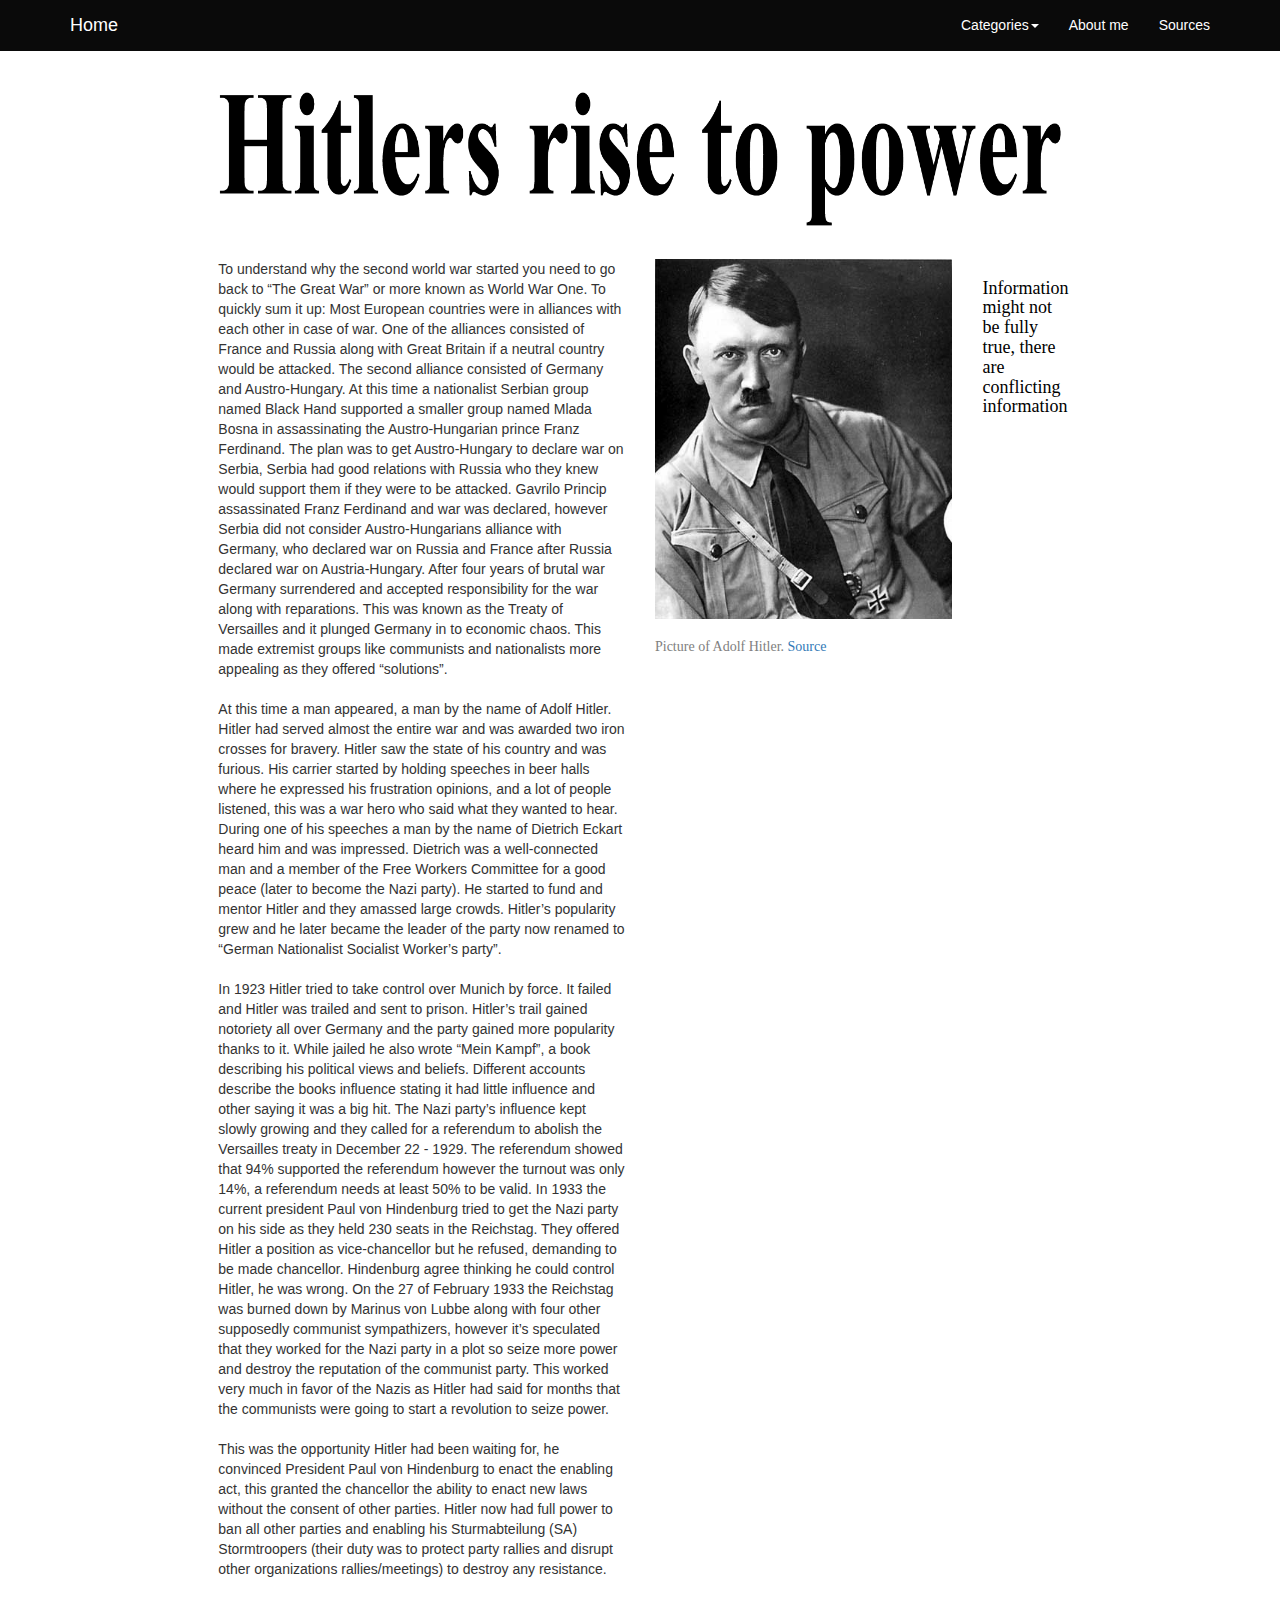
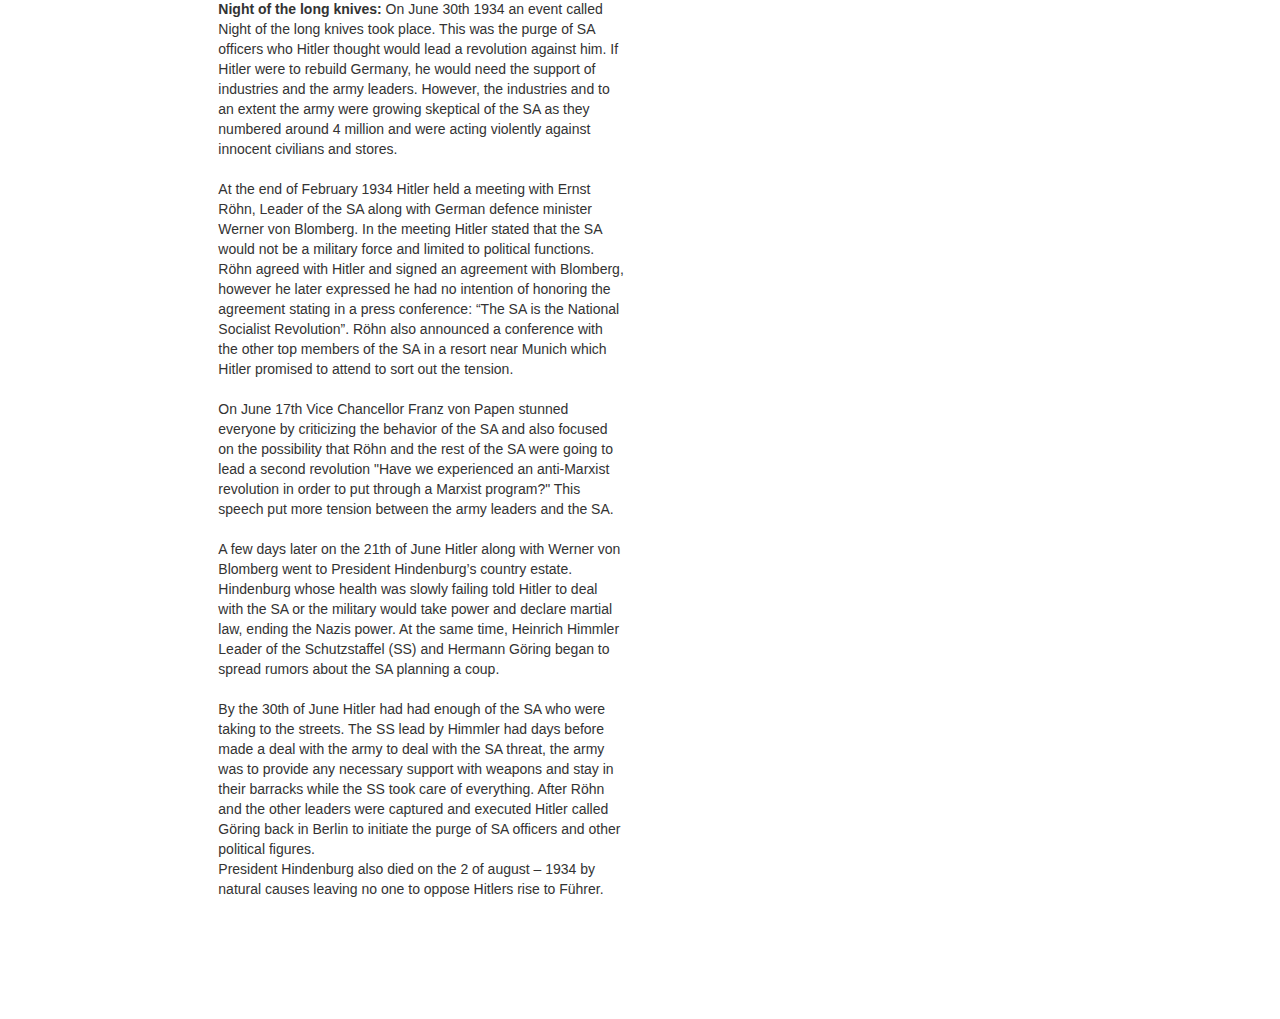
<file: Sections/hitler-rise-to-power.html>
<html>
<head>
  <title>Hitlers rise to power</title>
  <meta charset="utf-8">
    <meta http-equiv="X-UA-Compatible" content="IE=edge">
    <meta name="viewport" content="width=device-width, initial-scale=1">
    <meta name="description" content="Bootstrap 3 Tutorial from BootstrapBay.com">
    <meta name="author" content="BootstrapBay.com">
    <link href="../Bootstrap/bootstrap.css" rel="stylesheet">
    <link href="../Bootstrap/custom.css" rel="stylesheet">
    <link href="http://netdna.bootstrapcdn.com/font-awesome/4.0.3/css/font-awesome.css" rel="stylesheet">
    <link href='http://fonts.googleapis.com/css?family=Open+Sans' rel='stylesheet' type='text/css'>
    <link href='http://fonts.googleapis.com/css?family=Oswald' rel='stylesheet' type='text/css'>
	<link rel="shortcut icon" href="../img/site/WWII-favicon.jpg">
</head>
<body>

<!-- Fixed navbar top -->
    <div class="navbar navbar-default navbar-fixed-top" role="navigation">
      <div class="container">
        <div class="navbar-header">
          <button type="button" class="navbar-toggle" data-toggle="collapse" data-target=".navbar-collapse">
            <span class="sr-only">Toggle navigation</span>
            <span class="icon-bar"></span>
            <span class="icon-bar"></span>
            <span class="icon-bar"></span>
          </button>
          <a class="navbar-brand" href="../Index.html">Home</a>
        </div>
        <div class="navbar-collapse collapse">
          <ul class="nav navbar-nav navbar-right">			
            <!--<li><a href="http://www.warhistoryonline.com/">temp link</a></li>-->
            <li class="dropdown">
              <a href="#" class="dropdown-toggle" data-toggle="dropdown">Categories<b class="caret"></b></a>
              <ul class="dropdown-menu">
                <li><a href="hitler-rise-to-power.html"><h7>Hitlers rise to power</h7></a></li>
				<li class="divider"></li>
				 <li><a href="preluding-events-to-war.html"><h7>Preluding events to war</h7></a></li>
				<li class="divider"></li>
                <li><a href="invasion-of-poland.html"><h7>Invasion of Poland</h7></a></li>
				<li class="divider"></li>
                <li><a href="invasion-of-france.html"><h7>Invasion of France</h7></a></li>
				<li class="divider"></li>
                <li><a href="battle-over-britain.html"><h7>Battle over Britain</h7></a></li>
				<li class="divider"></li>
                <li><a href="operation-barbarossa.html"><h7>Operation Barbarossa</h7></a></li>
				<li class="divider"></li>
                <li><a href="operation-overlord.html"><h7>Operaton Overlord (D-Day)</h7></a></li>
				<li class="divider"></li>
                <li><a href="battle-for-berlin.html"><h7>Battle for Berlin</h7></a></li>
				<li class="divider"></li>
                <li><a href="the-holocaust.html"><h7>The Holocaust</h7></a></li>
              </ul>
            </li>
            <li><a href="aboutme.html">About me</a></li>	
            <li><a href="#contact" data-toggle="modal">Sources</a></li>
          </ul>
        </div><!--/.nav-collapse -->
      </div>
    </div>
	<!-- Fixed navbar top end -->
	
	<div class="row">
	  <div class="col-sm-2">
	  </div>
	  <div class="col-sm-8">
	    <img src="../img/site/hitlers-rise-to-power.png" class="img-responsive"><br>
	  </div>
	</div>

  <div class="row">
  
    <div class="col-sm-2">
    </div>
	
    <div class="col-sm-4">
      To understand why the second world war started you need to go back to “The Great War” or more known as World War One. To quickly sum it up: Most European countries were in alliances with each other in case of war. One of the alliances consisted of France and Russia along with Great Britain if a neutral country would be attacked. The second alliance consisted of Germany and Austro-Hungary. At this time a nationalist Serbian group named Black Hand supported a smaller group named 
Mlada Bosna in assassinating the Austro-Hungarian prince Franz Ferdinand. The plan was to get Austro-Hungary to declare war on Serbia, Serbia had good relations with Russia who they knew would support them if they were to be attacked. Gavrilo Princip assassinated Franz Ferdinand and war was declared, however Serbia did not consider Austro-Hungarians alliance with Germany, who declared war on Russia and France after Russia declared war on Austria-Hungary. 
After four years of brutal war Germany surrendered and accepted responsibility for the war along with reparations. This was known as the Treaty of Versailles and it plunged Germany in to economic chaos. This made extremist groups like communists and nationalists more appealing as they offered “solutions”.<br><br>
 
At this time a man appeared, a man by the name of Adolf Hitler. Hitler had served almost the entire war and was awarded two iron crosses for bravery. Hitler saw the state of his country and was furious. His carrier started by holding speeches in beer halls where he expressed his frustration opinions, and a lot of people listened, this was a war hero who said what they wanted to hear. During one of his speeches a man by the name of Dietrich Eckart heard him and was impressed. Dietrich was a well-connected man and a member of the Free Workers Committee for a good peace (later to become the Nazi party). He started to fund and mentor Hitler and they amassed large crowds. Hitler’s popularity grew and he later became the leader of the party now renamed to “German Nationalist Socialist Worker’s party”.<br><br>
 
In 1923 Hitler tried to take control over Munich by force. It failed and Hitler was trailed and sent to prison. Hitler’s trail gained notoriety all over Germany and the party gained more popularity thanks to it. While jailed he also wrote “Mein Kampf”, a book describing his political views and beliefs. Different accounts describe the books influence stating it had little influence and other saying it was a big hit.
 
The Nazi party’s influence kept slowly growing and they called for a referendum to abolish the Versailles treaty in December 22 - 1929. The referendum showed that 94% supported the referendum however the turnout was only 14%, a referendum needs at least 50% to be valid.
 
In 1933 the current president Paul von Hindenburg tried to get the Nazi party on his side as they held 230 seats in the Reichstag. They offered Hitler a position as vice-chancellor but he refused, demanding to be made chancellor. Hindenburg agree thinking he could control Hitler, he was wrong. On the 27 of February 1933 the Reichstag was burned down by Marinus von Lubbe along with four other supposedly communist sympathizers, however it’s speculated that they worked for the Nazi party in a plot so seize more power and destroy the reputation of the communist party. This worked very much in favor of the Nazis as Hitler had said for months that the communists were going to start a revolution to seize power.<br><br>

This was the opportunity Hitler had been waiting for, he convinced President Paul von Hindenburg to enact the enabling act, this granted the chancellor the ability to enact new laws without the consent of other parties. Hitler now had full power to ban all other parties and enabling his Sturmabteilung (SA) Stormtroopers (their duty was to protect party rallies and disrupt other organizations rallies/meetings) to destroy any resistance. <br><br>

<b>Night of the long knives:</b> On June 30th 1934 an event called Night of the long knives took place. This was the purge of SA officers who Hitler thought would lead a revolution against him. If Hitler were to rebuild Germany, he would need the support of industries and the army leaders. However, the industries and to an extent the army were growing skeptical of the SA as they numbered around 4 million and were acting violently against innocent civilians and stores. <br><br>

 At the end of February 1934 Hitler held a meeting with Ernst Röhn, Leader of the SA along with German defence minister Werner von Blomberg. In the meeting Hitler stated that the SA would not be a military force and limited to political functions. Röhn agreed with Hitler and signed an agreement with Blomberg, however he later expressed he had no intention of honoring the agreement stating in a press conference: “The SA is the National Socialist Revolution”. Röhn also announced a conference with the other top members of the SA in a resort near Munich which Hitler promised to attend to sort out the tension. <br><br>
 
On June 17th Vice Chancellor Franz von Papen stunned everyone by criticizing the behavior of the SA and also focused on the possibility that Röhn and the rest of the SA were going to lead a second revolution "Have we experienced an anti-Marxist revolution in order to put through a Marxist program?" This speech put more tension between the army leaders and the SA. <br><br>

A few days later on the 21th of June Hitler along with Werner von Blomberg went to President Hindenburg’s country estate. Hindenburg whose health was slowly failing told Hitler to deal with the SA or the military would take power and declare martial law, ending the Nazis power. At the same time, Heinrich Himmler Leader of the Schutzstaffel (SS) and Hermann Göring began to spread rumors about the SA planning a coup. <br><br>

By the 30th of June Hitler had had enough of the SA who were taking to the streets. The SS lead by Himmler had days before made a deal with the army to deal with the SA threat, the army was to provide any necessary support with weapons and stay in their barracks while the SS took care of everything. After Röhn and the other leaders were captured and executed Hitler called Göring back in Berlin to initiate the purge of SA officers and other political figures.<br>
President Hindenburg also died on the 2 of august – 1934 by natural causes leaving no one to oppose Hitlers rise to Führer.<br><br>

	</div>
	
	<div class="col-sm-3">
	    <img src="../img/info/6773197008_7745fe07b0_o.jpg" class="img-responsive"></img>
        <h2>Picture of Adolf Hitler. <a href="#img-source1" data-toggle="modal">Source</a></h2>
	
	</div>
	
	<div class="col-sm-1">
      <h3>Information might not be fully true, there are conflicting information</h3>
	</div>

  </div>
  
  <!-- Bootstrap core JavaScript -->
  <!-- Sources -->
    <div class="modal fade" id="contact" role="dialog">
    	<div class="modal-dialog">
    		<div class="modal-content">
    			<form class="form-horizontal" role="form">
    				<div class="modal-header">
    					<h4>Sources<h4><a class="btn btn-default" data-dismiss="modal">Close</a>
	    			</div>
	    			<b>Hitlers rise to power:<br></b>
					<a href="https://www.quora.com/How-did-Hitler-come-to-power">https://www.quora.com/How-did-Hitler-come-to-power</a><br><br>	
					The Great Wars detailed analasys of Hitlers role in World War One:<br>
					<a href="https://www.youtube.com/watch?v=eRPEsRp3utc&index=27&list=PLB2vhKMBjSxMhAeYNstfBGyXcRN7o0TyF">https://www.youtube.com/watch?v=eRPEsRp3utc&index=27&list=PLB2vhKMBjSxMhAeYNstfBGyXcRN7o0TyF</a><br><br>
					<a href="http://www.historyplace.com/worldwar2/timeline/roehm.htm">http://www.historyplace.com/worldwar2/timeline/roehm.htm</a><br><br>
					<a href="https://en.wikipedia.org/wiki/Marburg_speech">https://en.wikipedia.org/wiki/Marburg_speech</a><br><br>
					<a href="http://www.bbc.co.uk/schools/gcsebitesize/history/mwh/germany/hitlerpowerrev1.shtml">http://www.bbc.co.uk/schools/gcsebitesize/history/mwh/germany/hitlerpowerrev1.shtml</a><br><br>
					<a href="https://www.warhistoryonline.com/world-war-ii/10-things-need-know-hitler-came-power.html/2">https://www.warhistoryonline.com/world-war-ii/10-things-need-know-hitler-came-power.html/2</a><br><br>
					<a href="https://en.wikipedia.org/wiki/Nazi_Party">https://en.wikipedia.org/wiki/Nazi_Party</a><br><br>
					<a href="https://en.wikipedia.org/wiki/Reichstag_fire">https://en.wikipedia.org/wiki/Reichstag_fire</a><br><br>
					<div class="modal-header"></div>
	    			<div class="modal-footer">
    					<a class="btn btn-default" data-dismiss="modal">Close</a>
    				</div>
    			</form>
    		</div>
    	</div>
    </div>
	
	<!-- img-sources -->
	<div class="modal fade" id="img-source1" role="dialog">
    	<div class="modal-dialog">
    		<div class="modal-content">
    			<form class="form-horizontal scrollable" role="form">
    				<div class="modal-header">
    					<h4>Source<h4>
	    			</div>
					  <a href="https://www.flickr.com/photos/65859642@N00/6773197008/in/photolist-
					  bjwpuL-7yUqPi-7yYbXC-8TEC8V-7yUqaa-HkWc9-4ZfsYd-7yUqJ8-5cPmi5-nrjJzN-7yYbRu-
					  9rpcKf-6BXEwL-5jND72-Cdosu-a6psXi-na7tvB-e8hZKe-5A3h1g-4pzwnf-fQLZEW-9LjCea-
					  UdTHi-Ayupr-6ihFqX-8Qx9Xu-fvvyKg-9YvrKa-7v6CMW-upkV3-6qbEuB-36epY5-n19gxK-
					  dmRh8-32UqUs-4Bfi8u-5ncV74-aAzspB-5cK2L6-fr6hjf-4oJfj2-dt1pxh-bWBteL-4FuPzN-
					  H92fj-4r9Y3b-q6R4G-fN99rM-67cx7g-j7HHCG"> 
					  www.flickr.com</a>
	    			<div class="modal-footer">
    					<a class="btn btn-default" data-dismiss="modal">Close</a>
    				</div>
    			</form>
    		</div>
    	</div>
    </div>
	<!-- Bootstrap core JavaScript -->
  
  <!-- Scripts -->
  <script src="https://ajax.googleapis.com/ajax/libs/jquery/1.11.0/jquery.min.js"></script>
  <script src="../Bootstrap/npm.js"></script>
  <script src="../Bootstrap/bootstrap.js"></script>
  
</body>
</html>
</file>
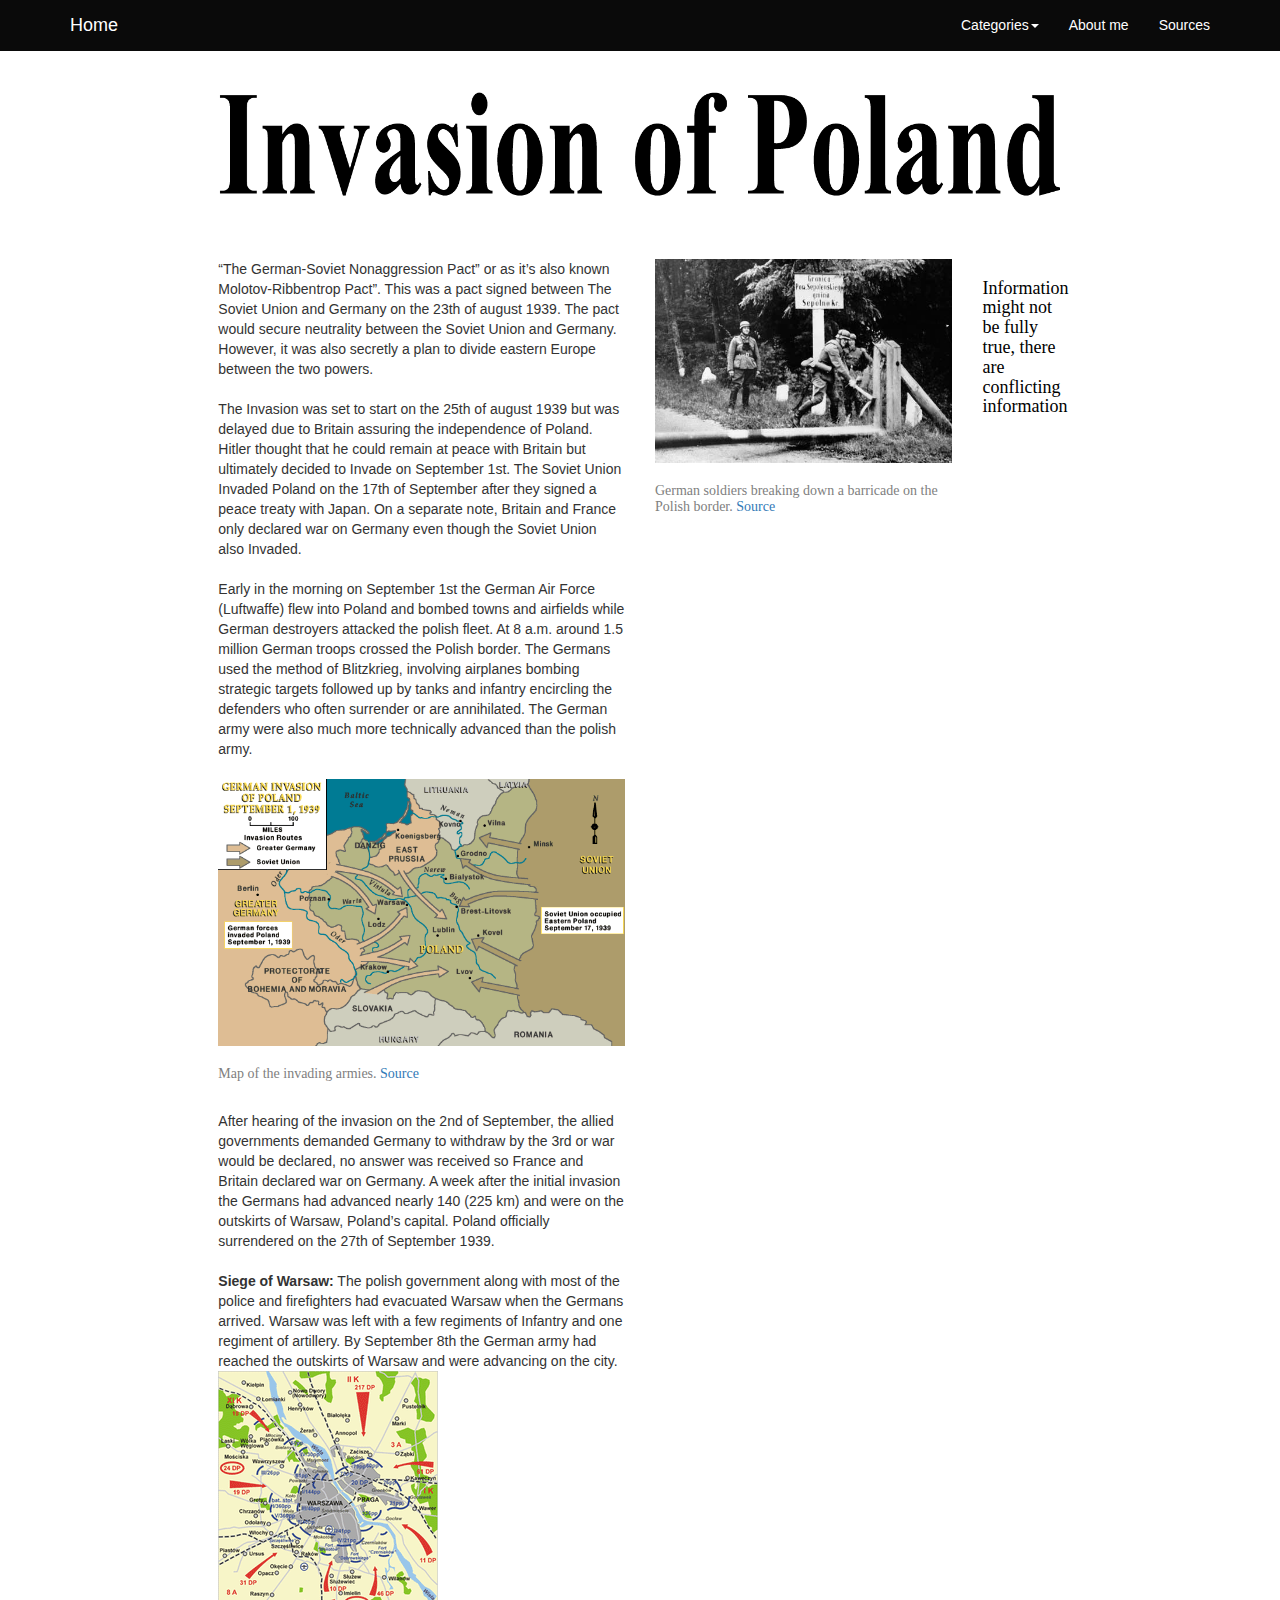
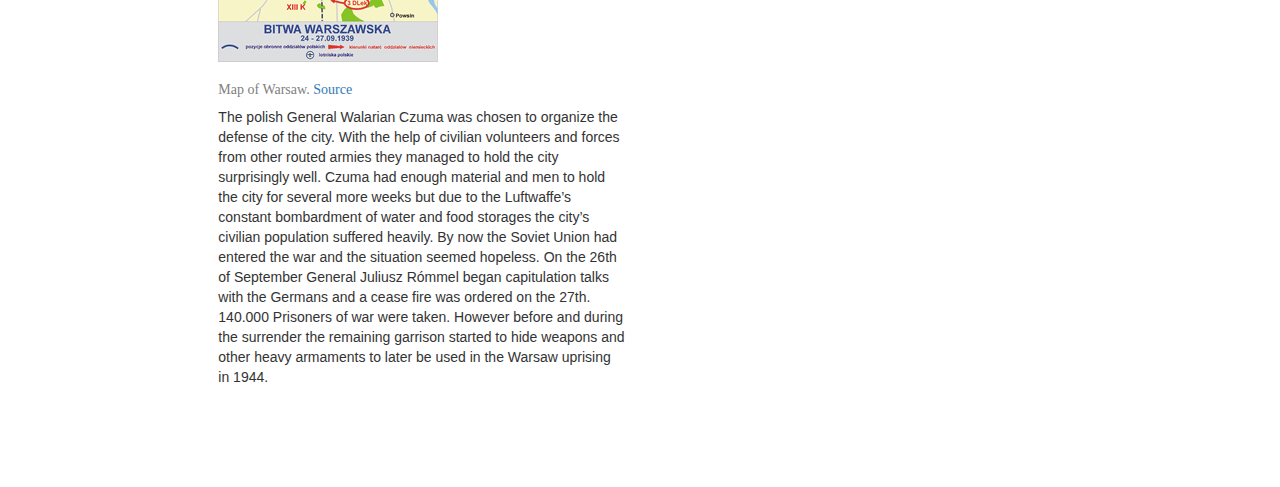
<file: Sections/invasion-of-poland.html>
<html>
<head>
  <title>Invasion of Poland</title>
  <meta charset="utf-8">
    <meta http-equiv="X-UA-Compatible" content="IE=edge">
    <meta name="viewport" content="width=device-width, initial-scale=1">
    <meta name="description" content="Bootstrap 3 Tutorial from BootstrapBay.com">
    <meta name="author" content="BootstrapBay.com">
    <link href="../Bootstrap/bootstrap.css" rel="stylesheet">
    <link href="../Bootstrap/custom.css" rel="stylesheet">
    <link href="http://netdna.bootstrapcdn.com/font-awesome/4.0.3/css/font-awesome.css" rel="stylesheet">
    <link href='http://fonts.googleapis.com/css?family=Open+Sans' rel='stylesheet' type='text/css'>
    <link href='http://fonts.googleapis.com/css?family=Oswald' rel='stylesheet' type='text/css'>
	<link rel="shortcut icon" href="../img/site/WWII-favicon.jpg">
</head>
<body>

<!-- Fixed navbar top -->
    <div class="navbar navbar-default navbar-fixed-top" role="navigation">
      <div class="container">
        <div class="navbar-header">
          <button type="button" class="navbar-toggle" data-toggle="collapse" data-target=".navbar-collapse">
            <span class="sr-only">Toggle navigation</span>
            <span class="icon-bar"></span>
            <span class="icon-bar"></span>
            <span class="icon-bar"></span>
          </button>
          <a class="navbar-brand" href="../Index.html">Home</a>
        </div>
        <div class="navbar-collapse collapse">
          <ul class="nav navbar-nav navbar-right">			
            <!--<li><a href="http://www.warhistoryonline.com/">temp link</a></li>-->
            <li class="dropdown">
              <a href="#" class="dropdown-toggle" data-toggle="dropdown">Categories<b class="caret"></b></a>
              <ul class="dropdown-menu">
                <li><a href="hitler-rise-to-power.html"><h7>Hitlers rise to power</h7></a></li>
				<li class="divider"></li>
				 <li><a href="preluding-events-to-war.html"><h7>Preluding events to war</h7></a></li>
				<li class="divider"></li>
                <li><a href="invasion-of-poland.html"><h7>Invasion of Poland</h7></a></li>
				<li class="divider"></li>
                <li><a href="invasion-of-france.html"><h7>Invasion of France</h7></a></li>
				<li class="divider"></li>
                <li><a href="battle-over-britain.html"><h7>Battle over Britain</h7></a></li>
				<li class="divider"></li>
                <li><a href="operation-barbarossa.html"><h7>Operation Barbarossa</h7></a></li>
				<li class="divider"></li>
                <li><a href="operation-overlord.html"><h7>Operaton Overlord (D-Day)</h7></a></li>
				<li class="divider"></li>
                <li><a href="battle-for-berlin.html"><h7>Battle for Berlin</h7></a></li>
				<li class="divider"></li>
                <li><a href="the-holocaust.html"><h7>The Holocaust</h7></a></li>
              </ul>
            </li>
            <li><a href="aboutme.html">About me</a></li>	
            <li><a href="#contact" data-toggle="modal">Sources</a></li>
          </ul>
        </div><!--/.nav-collapse -->
      </div>
    </div>
	<!-- Fixed navbar top end -->
	
	<div class="row">
	  <div class="col-sm-2">
	  </div>
	  <div class="col-sm-8">
	    <img src="../img/site/invasion-of-poland.png" class="img-responsive"><br>
	  </div>
	</div>

  <div class="row">
  
    <div class="col-sm-2">
    </div>
	
    <div class="col-sm-4">
      “The German-Soviet Nonaggression Pact” or as it’s also known Molotov-Ribbentrop Pact”. This was a pact signed between The Soviet Union and Germany on the 23th of august 1939. The pact would secure neutrality between the Soviet Union and Germany. However, it was also secretly a plan to divide eastern Europe between the two powers. <br><br>
	  
	  The Invasion was set to start on the 25th of august 1939 but was delayed due to Britain assuring the independence of Poland. Hitler thought that he could remain at peace with Britain but ultimately decided to Invade on September 1st. The Soviet Union Invaded Poland on the 17th of September after they signed a peace treaty with Japan. On a separate note, Britain and France only declared war on Germany even though the Soviet Union also Invaded. <br><br>
	  
	  Early in the morning on September 1st the German Air Force (Luftwaffe) flew into Poland and bombed towns and airfields while German destroyers attacked the polish fleet. At 8 a.m. around 1.5 million German troops crossed the Polish border. The Germans used the method of Blitzkrieg, involving airplanes bombing strategic targets followed up by tanks and infantry encircling the defenders who often surrender or are annihilated. The German army were also much more technically advanced than the polish army. <br><br>
	  <img src="../img/info/polmap1.png" class="img-responsive" ></img>
	  <h2>Map of the invading armies. <a href="https://www.ushmm.org/wlc/en/media_nm.php?ModuleId=10005070&MediaId=431" >Source</a></h2><br>
	  
	  After hearing of the invasion on the 2nd of September, the allied governments demanded Germany to withdraw by the 3rd or war would be declared, no answer was received so France and Britain declared war on Germany. A week after the initial invasion the Germans had advanced nearly 140 (225 km) and were on the outskirts of Warsaw, Poland’s capital. Poland officially surrendered on the 27th of September 1939. <br><br>
	  
	  <b>Siege of Warsaw:</b> The polish government along with most of the police and firefighters had evacuated Warsaw when the Germans arrived. Warsaw was left with a few regiments of Infantry and one regiment of artillery. By September 8th the German army had reached the outskirts of Warsaw and were advancing on the city. 
	  <img src="../img/info/warsawmap1.png" class="img-responsive"></img>
	  <h2>Map of Warsaw. <a href="https://en.wikipedia.org/wiki/Siege_of_Warsaw_(1939)#/media/File:Warszawa_obrona_1939.png" >Source</a></h2>
	  The polish General Walarian Czuma was chosen to organize the defense of the city. With the help of civilian volunteers and forces from other routed armies they managed to hold the city surprisingly well. Czuma had enough material and men to hold the city for several more weeks but due to the Luftwaffe’s constant bombardment of water and food storages the city’s civilian population suffered heavily. By now the Soviet Union had entered the war and the situation seemed hopeless. On the 26th of September General Juliusz Rómmel began capitulation talks with the Germans and a cease fire was ordered on the 27th.  140.000 Prisoners of war were taken. However before and during the surrender the remaining garrison started to hide weapons and other heavy armaments to later be used in the Warsaw uprising in 1944. 
	</div>
	
	<div class="col-sm-3">
	    <img src="../img/info/14917115408_9f19596f6f_o.jpg" class="img-responsive"></img>
        <h2>German soldiers breaking down a barricade on the Polish border. <a href="#img-source1" data-toggle="modal">Source</a></h2>
	</div>
	
	<div class="col-sm-1">
      <h3>Information might not be fully true, there are conflicting information</h3>
	</div>

  </div>
  
  <!-- Bootstrap core JavaScript -->
  <!-- Sources -->
    <div class="modal fade" id="contact" role="dialog">
    	<div class="modal-dialog">
    		<div class="modal-content">
    			<form class="form-horizontal" role="form">
    				<div class="modal-header">
    					<h4>Sources<h4><a class="btn btn-default" data-dismiss="modal">Close</a>
	    			</div>
	    			<b>Invasion of Poland:</b><br>
					<a href="http://www.history.com/this-day-in-history/germans-invade-poland">http://www.history.com/this-day-in-history/germans-invade-poland</a><br><br>
					<a href="https://en.wikipedia.org/wiki/Invasion_of_Poland">https://en.wikipedia.org/wiki/Invasion_of_Poland</a><br><br>
					<a href="http://www.history.com/topics/world-war-ii/world-war-ii-history">http://www.history.com/topics/world-war-ii/world-war-ii-history</a><br><br>
					<a href="https://en.wikipedia.org/wiki/Siege_of_Warsaw_(1939)">https://en.wikipedia.org/wiki/Siege_of_Warsaw_(1939)</a><br><br>
					<a href="https://global.britannica.com/event/World-War-II/The-war-in-Europe-1939-41#ref511786">https://global.britannica.com/event/World-War-II/The-war-in-Europe-1939-41#ref511786</a><br><br>
					<a href="https://global.britannica.com/place/Warsaw#ref388953">https://global.britannica.com/place/Warsaw#ref388953</a><br><br>
					<a href="http://www.history.co.uk/study-topics/history-of-ww2/poland">http://www.history.co.uk/study-topics/history-of-ww2/poland</a><br><br>
					<div class="modal-header"></div>
	    			<div class="modal-footer">
    					<a class="btn btn-default" data-dismiss="modal">Close</a>
    				</div>
    			</form>
    		</div>
    	</div>
    </div>
	
	<!-- img-sources -->
	<div class="modal fade" id="img-source1" role="dialog">
    	<div class="modal-dialog">
    		<div class="modal-content">
    			<form class="form-horizontal scrollable" role="form">
    				<div class="modal-header">
    					<h4>Source<h4>
	    			</div>
					  <a href="https://www.flickr.com/photos/warhistoryonline/14917115408/in/photolist-
					  oJb7GY-BF6wxk-M7Sa6m-BePsme-nzwpSn-BNoaDp-BTCbPX-BNpvYv-nPkmN1-BNpdNi-dxJaLA-
					  AQYwDB-nzxkcr-8NNNt4-nTaoH6-8NRVQ7-8NNPYM-8NNP2V-AuYEKZ-AQYU64-BNojyZ-LkiEgd-
					  AQRYYf-BL5eRG-nzwv7E-M7S9Vw-BL2meY-BF3KfR-BNkC5X-wjcGeD-BL5CgS-BCMXzJ-hbScCA-
					  BF7hC4-8NRVzw-PVwruj-4vKX3h-Bmg9TG-Hm5N9x-nzwMxh-wtQwLX-BF6pmg-AQYJdZ-nEFtbP-
					  8NRVqL-AQZfCM-BeSTBi-4vKVhs-8NRW5U-BeTwye">
					  www.flickr.com</a>
	    			<div class="modal-footer">
    					<a class="btn btn-default" data-dismiss="modal">Close</a>
    				</div>
    			</form>
    		</div>
    	</div>
    </div>
	<!-- Bootstrap core JavaScript -->
  
  <!-- Scripts -->
  <script src="https://ajax.googleapis.com/ajax/libs/jquery/1.11.0/jquery.min.js"></script>
  <script src="../Bootstrap/npm.js"></script>
  <script src="../Bootstrap/bootstrap.js"></script>
  
</body>
</html>
</file>
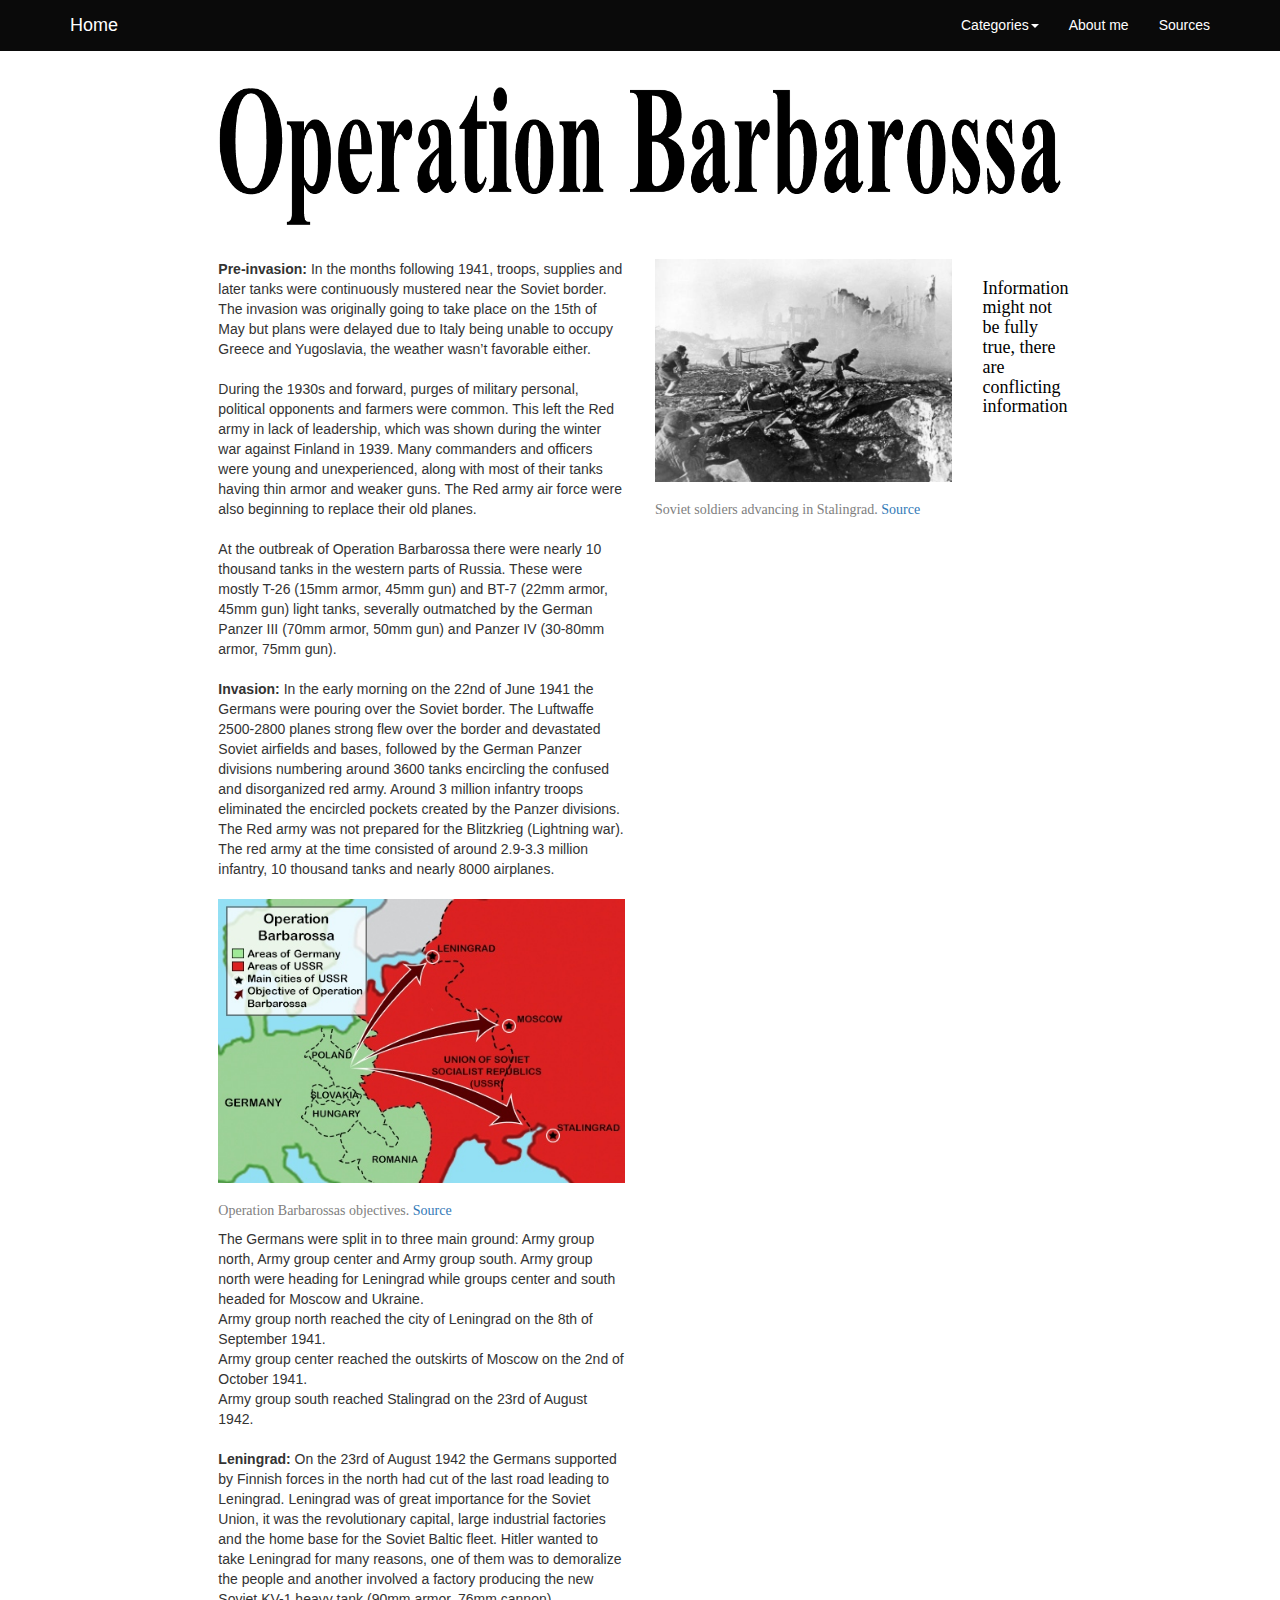
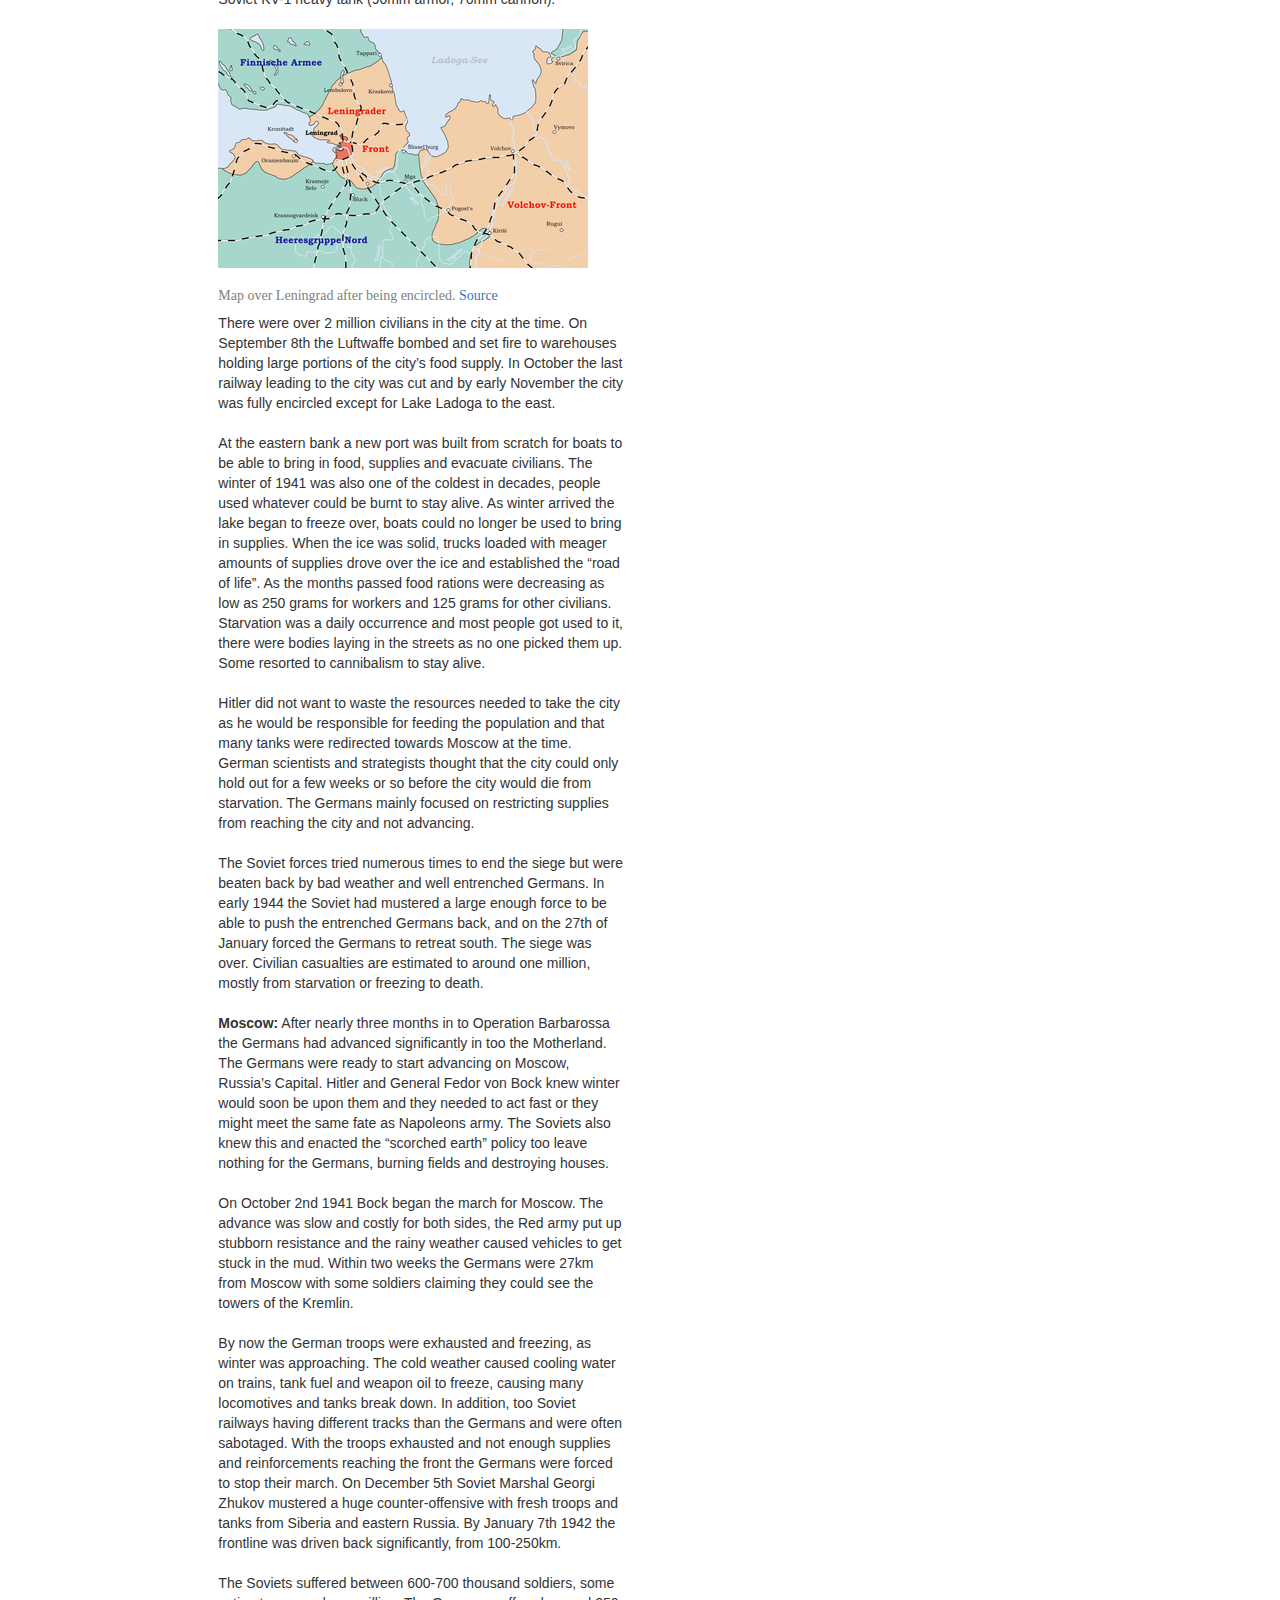
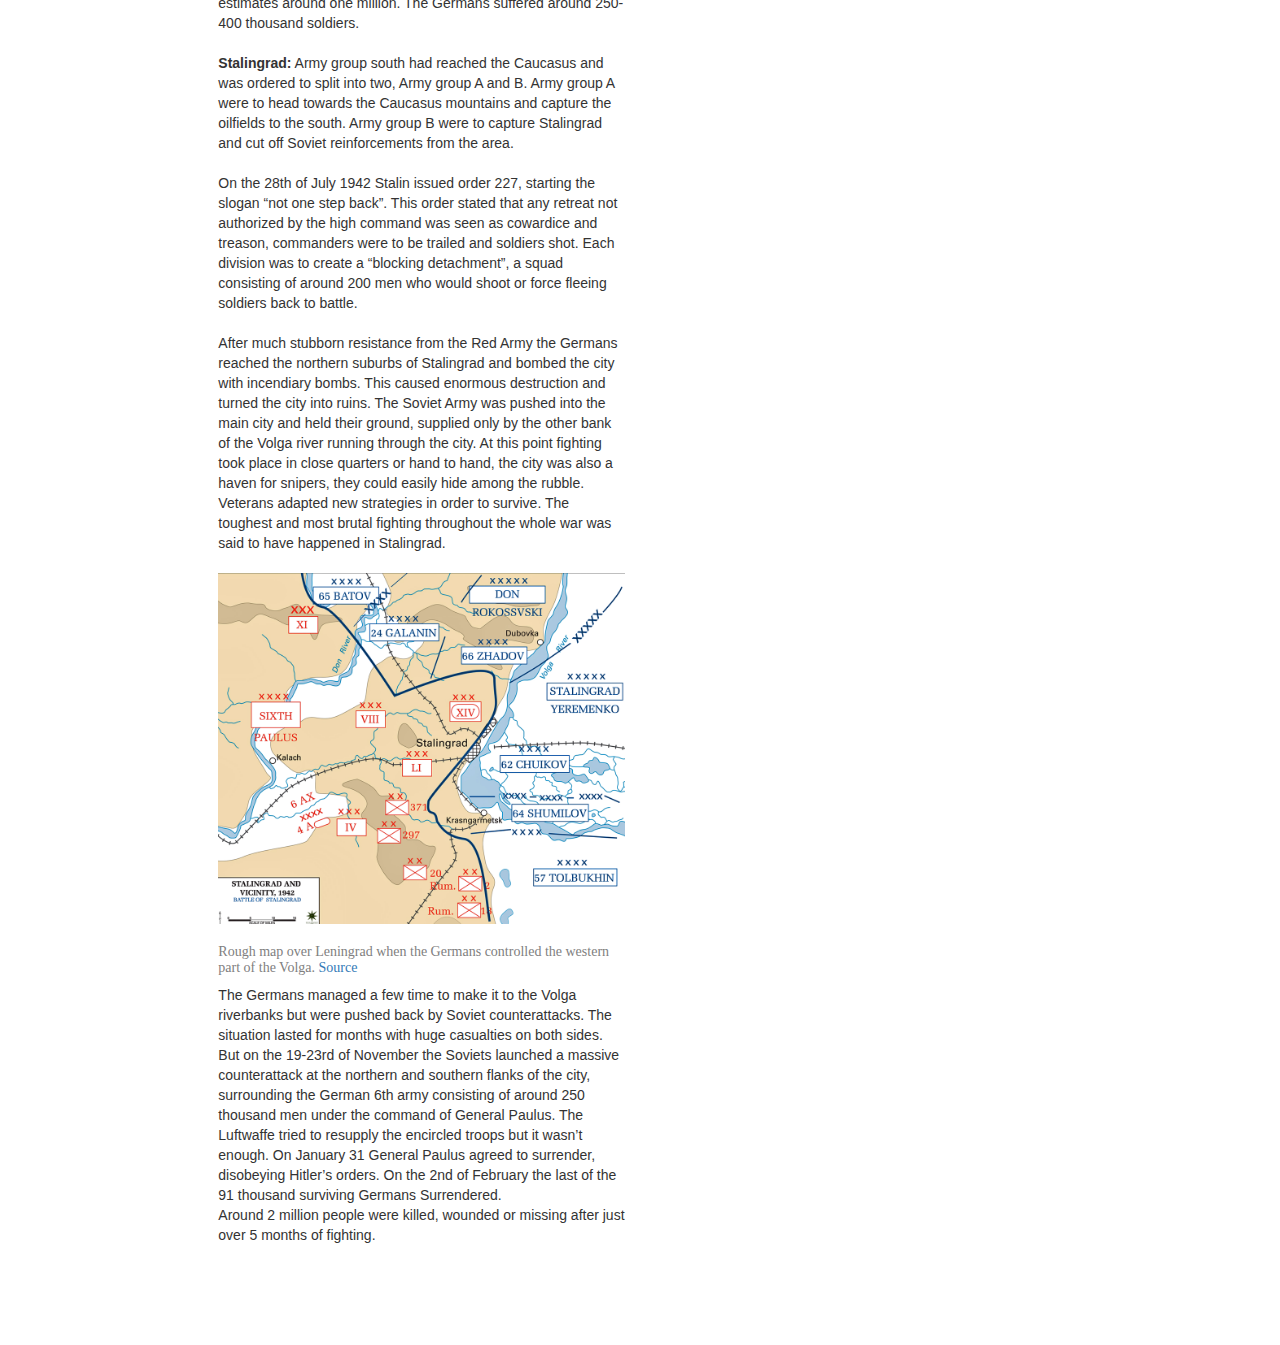
<file: Sections/operation-barbarossa.html>
<html>
<head>
  <title>Operation Barbarossa</title>
  <meta charset="utf-8">
    <meta http-equiv="X-UA-Compatible" content="IE=edge">
    <meta name="viewport" content="width=device-width, initial-scale=1">
    <meta name="description" content="Bootstrap 3 Tutorial from BootstrapBay.com">
    <meta name="author" content="BootstrapBay.com">
    <link href="../Bootstrap/bootstrap.css" rel="stylesheet">
    <link href="../Bootstrap/custom.css" rel="stylesheet">
    <link href="http://netdna.bootstrapcdn.com/font-awesome/4.0.3/css/font-awesome.css" rel="stylesheet">
    <link href='http://fonts.googleapis.com/css?family=Open+Sans' rel='stylesheet' type='text/css'>
    <link href='http://fonts.googleapis.com/css?family=Oswald' rel='stylesheet' type='text/css'>
	<link rel="shortcut icon" href="../img/site/WWII-favicon.jpg">
</head>
<body>

<!-- Fixed navbar top -->
    <div class="navbar navbar-default navbar-fixed-top" role="navigation">
      <div class="container">
        <div class="navbar-header">
          <button type="button" class="navbar-toggle" data-toggle="collapse" data-target=".navbar-collapse">
            <span class="sr-only">Toggle navigation</span>
            <span class="icon-bar"></span>
            <span class="icon-bar"></span>
            <span class="icon-bar"></span>
          </button>
          <a class="navbar-brand" href="../Index.html">Home</a>
        </div>
        <div class="navbar-collapse collapse">
          <ul class="nav navbar-nav navbar-right">			
            <!--<li><a href="http://www.warhistoryonline.com/">temp link</a></li>-->
            <li class="dropdown">
              <a href="#" class="dropdown-toggle" data-toggle="dropdown">Categories<b class="caret"></b></a>
              <ul class="dropdown-menu">
                <li><a href="hitler-rise-to-power.html"><h7>Hitlers rise to power</h7></a></li>
				<li class="divider"></li>
				 <li><a href="preluding-events-to-war.html"><h7>Preluding events to war</h7></a></li>
				<li class="divider"></li>
                <li><a href="invasion-of-poland.html"><h7>Invasion of Poland</h7></a></li>
				<li class="divider"></li>
                <li><a href="invasion-of-france.html"><h7>Invasion of France</h7></a></li>
				<li class="divider"></li>
                <li><a href="battle-over-britain.html"><h7>Battle over Britain</h7></a></li>
				<li class="divider"></li>
                <li><a href="operation-barbarossa.html"><h7>Operation Barbarossa</h7></a></li>
				<li class="divider"></li>
                <li><a href="operation-overlord.html"><h7>Operaton Overlord (D-Day)</h7></a></li>
				<li class="divider"></li>
                <li><a href="battle-for-berlin.html"><h7>Battle for Berlin</h7></a></li>
				<li class="divider"></li>
                <li><a href="the-holocaust.html"><h7>The Holocaust</h7></a></li>
              </ul>
            </li>
            <li><a href="aboutme.html">About me</a></li>	
            <li><a href="#contact" data-toggle="modal">Sources</a></li>
          </ul>
        </div><!--/.nav-collapse -->
      </div>
    </div>
	<!-- Fixed navbar top end -->
	
	<div class="row">
	  <div class="col-sm-2">
	  </div>
	  <div class="col-sm-8">
	    <img src="../img/site/operation-barbarossa.png" class="img-responsive"><br>
	  </div>
	</div>

  <div class="row">
  
    <div class="col-sm-2">
    </div>
	
    <div class="col-sm-4">
      <b>Pre-invasion:</b> In the months following 1941, troops, supplies and later tanks were continuously mustered near the Soviet border. The invasion was originally going to take place on the 15th of May but plans were delayed due to Italy being unable to occupy Greece and Yugoslavia, the weather wasn’t favorable either. <br><br>
	  
	  During the 1930s and forward, purges of military personal, political opponents and farmers were common. This left the Red army in lack of leadership, which was shown during the winter war against Finland in 1939. Many commanders and officers were young and unexperienced, along with most of their tanks having thin armor and weaker guns. The Red army air force were also beginning to replace their old planes. <br><br>
	  
	  At the outbreak of Operation Barbarossa there were nearly 10 thousand tanks in the western parts of Russia. These were mostly T-26 (15mm armor, 45mm gun) and BT-7 (22mm armor, 45mm gun) light tanks, severally outmatched by the German Panzer III (70mm armor, 50mm gun) and Panzer IV (30-80mm armor, 75mm gun). <br><br>
	  
	  <b>Invasion:</b> In the early morning on the 22nd of June 1941 the Germans were pouring over the Soviet border. The Luftwaffe 2500-2800 planes strong flew over the border and devastated Soviet airfields and bases, followed by the German Panzer divisions numbering around 3600 tanks encircling the confused and disorganized red army. Around 3 million infantry troops eliminated the encircled pockets created by the Panzer divisions. The Red army was not prepared for the Blitzkrieg (Lightning war). The red army at the time consisted of around 2.9-3.3 million infantry, 10 thousand tanks and nearly 8000 airplanes. <br><br>
	  <img src="../img/info/barbarossa-map.jpg" class="img-responsive"></img>
	  <h2>Operation Barbarossas objectives. <a href="http://www.buzzle.com/articles/summary-of-operation-barbarossa.html" >Source</a></h2>
	  
	  The Germans were split in to three main ground: Army group north, Army group center and Army group south. Army group north were heading for Leningrad while groups center and south headed for Moscow and Ukraine. <br>
      Army group north reached the city of Leningrad on the 8th of September 1941. <br>
      Army group center reached the outskirts of Moscow on the 2nd of October 1941. <br>
      Army group south reached Stalingrad on the 23rd of August 1942. <br><br>
    
	  <b>Leningrad:</b> On the 23rd of August 1942 the Germans supported by Finnish forces in the north had cut of the last road leading to Leningrad. Leningrad was of great importance for the Soviet Union, it was the revolutionary capital, large industrial factories and the home base for the Soviet Baltic fleet. Hitler wanted to take Leningrad for many reasons, one of them was to demoralize the people and another involved a factory producing the new Soviet KV-1 heavy tank (90mm armor, 76mm cannon). <br><br>
	  <img src="../img/info/Leningrad_Siege.png" class="img-responsive"></img>
	  <h2>Map over Leningrad after being encircled. <a href="https://en.wikipedia.org/wiki/Siege_of_Leningrad" >Source</a></h2>
	  
	  There were over 2 million civilians in the city at the time. On September 8th the Luftwaffe bombed and set fire to warehouses holding large portions of the city’s food supply. In October the last railway leading to the city was cut and by early November the city was fully encircled except for Lake Ladoga to the east. <br><br>
	  
	  At the eastern bank a new port was built from scratch for boats to be able to bring in food, supplies and evacuate civilians. The winter of 1941 was also one of the coldest in decades, people used whatever could be burnt to stay alive. As winter arrived the lake began to freeze over, boats could no longer be used to bring in supplies. When the ice was solid, trucks loaded with meager amounts of supplies drove over the ice and established the “road of life”. As the months passed food rations were decreasing as low as 250 grams for workers and 125 grams for other civilians. Starvation was a daily occurrence and most people got used to it, there were bodies laying in the streets as no one picked them up. Some resorted to cannibalism to stay alive. <br><br>
	  
	  Hitler did not want to waste the resources needed to take the city as he would be responsible for feeding the population and that many tanks were redirected towards Moscow at the time. German scientists and strategists thought that the city could only hold out for a few weeks or so before the city would die from starvation. The Germans mainly focused on restricting supplies from reaching the city and not advancing. <br><br>
	  
	  The Soviet forces tried numerous times to end the siege but were beaten back by bad weather and well entrenched Germans. In early 1944 the Soviet had mustered a large enough force to be able to push the entrenched Germans back, and on the 27th of January forced the Germans to retreat south. The siege was over. Civilian casualties are estimated to around one million, mostly from starvation or freezing to death. <br><br>
	  
	  <b>Moscow:</b> After nearly three months in to Operation Barbarossa the Germans had advanced significantly in too the Motherland. The Germans were ready to start advancing on Moscow, Russia’s Capital. Hitler and General Fedor von Bock knew winter would soon be upon them and they needed to act fast or they might meet the same fate as Napoleons army. The Soviets also knew this and enacted the “scorched earth” policy too leave nothing for the Germans, burning fields and destroying houses. <br><br>
	  
	  On October 2nd 1941 Bock began the march for Moscow. The advance was slow and costly for both sides, the Red army put up stubborn resistance and the rainy weather caused vehicles to get stuck in the mud. Within two weeks the Germans were 27km from Moscow with some soldiers claiming they could see the towers of the Kremlin. <br><br>
	  
	  By now the German troops were exhausted and freezing, as winter was approaching. The cold weather caused cooling water on trains, tank fuel and weapon oil to freeze, causing many locomotives and tanks break down. In addition, too Soviet railways having different tracks than the Germans and were often sabotaged. With the troops exhausted and not enough supplies and reinforcements reaching the front the Germans were forced to stop their march. On December 5th Soviet Marshal Georgi Zhukov mustered a huge counter-offensive with fresh troops and tanks from Siberia and eastern Russia. By January 7th 1942 the frontline was driven back significantly, from 100-250km. <br><br>
	  
	  The Soviets suffered between 600-700 thousand soldiers, some estimates around one million. The Germans suffered around 250-400 thousand soldiers. <br><br>
	  
	  <b>Stalingrad:</b> Army group south had reached the Caucasus and was ordered to split into two, Army group A and B. Army group A were to head towards the Caucasus mountains and capture the oilfields to the south. Army group B were to capture Stalingrad and cut off Soviet reinforcements from the area. <br><br>
	  
	  On the 28th of July 1942 Stalin issued order 227, starting the slogan “not one step back”. This order stated that any retreat not authorized by the high command was seen as cowardice and treason, commanders were to be trailed and soldiers shot. Each division was to create a “blocking detachment”, a squad consisting of around 200 men who would shoot or force fleeing soldiers back to battle. <br><br>
	  
	  After much stubborn resistance from the Red Army the Germans reached the northern suburbs of Stalingrad and bombed the city with incendiary bombs. This caused enormous destruction and turned the city into ruins. The Soviet Army was pushed into the main city and held their ground, supplied only by the other bank of the Volga river running through the city. At this point fighting took place in close quarters or hand to hand, the city was also a haven for snipers, they could easily hide among the rubble. Veterans adapted new strategies in order to survive.  The toughest and most brutal fighting throughout the whole war was said to have happened in Stalingrad. <br><br>
	  <img src="../img/info/stalingrad-map.jpg" class="img-responsive"></img>
	  <h2>Rough map over Leningrad when the Germans controlled the western part of the Volga. <a href="http://www.emersonkent.com/map_archive/battle_of_stalingrad.htm" >Source</a></h2>
	  
	  The Germans managed a few time to make it to the Volga riverbanks but were pushed back by Soviet counterattacks. The situation lasted for months with huge casualties on both sides. But on the 19-23rd of November the Soviets launched a massive counterattack at the northern and southern flanks of the city, surrounding the German 6th army consisting of around 250 thousand men under the command of General Paulus. The Luftwaffe tried to resupply the encircled troops but it wasn’t enough. On January 31 General Paulus agreed to surrender, disobeying Hitler’s orders. On the 2nd of February the last of the 91 thousand surviving Germans Surrendered. <br>
	  Around 2 million people were killed, wounded or missing after just over 5 months of fighting. 
	</div>
	
	<div class="col-sm-3">
	    <img src="../img/info/13628795735_97ec490a77_o.jpg" class="img-responsive"></img>
        <h2>Soviet soldiers advancing in Stalingrad. <a href="#img-source1" data-toggle="modal">Source</a></h2>
	</div>
	
	<div class="col-sm-1">
      <h3>Information might not be fully true, there are conflicting information</h3>
	</div>

  </div>
  
  <!-- Bootstrap core JavaScript -->
  <!-- Sources -->
    <div class="modal fade" id="contact" role="dialog">
    	<div class="modal-dialog">
    		<div class="modal-content">
    			<form class="form-horizontal" role="form">
    				<div class="modal-header">
    					<h4>Sources<h4><a class="btn btn-default" data-dismiss="modal">Close</a>
	    			</div>
	    			<b>Operation Barbarossa:</b><br>
					Book “Historisk atlas över Andra Världskriget” – Alexander Swanston och Malcolm Swanston – 2013 <br><br>
					<a href="https://en.wikipedia.org/wiki/Operation_Barbarossa">https://en.wikipedia.org/wiki/Operation_Barbarossa</a><br><br>
					Soviet Storm: World War II in the east, 2011, all rights reserved to Star Media:<br>
					<a href="https://www.youtube.com/watch?v=JhXKlYnSWjA&list=ELlzBS5WrPu4s&index=1">https://www.youtube.com/watch?v=JhXKlYnSWjA&list=ELlzBS5WrPu4s&index=1</a><br><br>
					<a href="http://www.so-rummet.se/fakta-artiklar/operation-barbarossa-hitler-anfaller-sovjetunionen">http://www.so-rummet.se/fakta-artiklar/operation-barbarossa-hitler-anfaller-sovjetunionen</a><br><br>
					<a href="https://global.britannica.com/event/Operation-Barbarossa">https://global.britannica.com/event/Operation-Barbarossa</a><br><br>
					<a href="https://sv.wikipedia.org/wiki/Panzerkampfwagen_III">https://sv.wikipedia.org/wiki/Panzerkampfwagen_III</a><br><br>
					<a href="https://sv.wikipedia.org/wiki/Panzerkampfwagen_IV">https://sv.wikipedia.org/wiki/Panzerkampfwagen_IV</a><br><br>
					
					<b>Leningrad:</b><br>
					Soviet Storm: World War II in the east, 2011, all rights reserved to Star Media:<br>
					<a href="https://www.youtube.com/watch?v=LFx9fk4bbQ8&index=5&list=ELlzBS5WrPu4s">https://www.youtube.com/watch?v=LFx9fk4bbQ8&index=5&list=ELlzBS5WrPu4s</a><br><br>
					<a href="https://en.wikipedia.org/wiki/Siege_of_Leningrad">https://en.wikipedia.org/wiki/Siege_of_Leningrad</a><br><br>
					<a href="https://sv.wikipedia.org/wiki/KV-1">https://sv.wikipedia.org/wiki/KV-1</a><br><br>
					<a href="http://www.history.com/this-day-in-history/siege-of-leningrad-begins">http://www.history.com/this-day-in-history/siege-of-leningrad-begins</a><br><br>
					<a href="https://en.wikipedia.org/wiki/Effect_of_the_Siege_of_Leningrad_on_the_city">https://en.wikipedia.org/wiki/Effect_of_the_Siege_of_Leningrad_on_the_city</a><br><br>
					
					<b>Moscow/Typhoon:</b><br>
					<a href="https://en.wikipedia.org/wiki/Battle_of_Moscow">https://en.wikipedia.org/wiki/Battle_of_Moscow</a><br><br>
					Soviet Storm: World War II in the east, 2011, all rights reserved to Star Media:<br>
					<a href="https://www.youtube.com/watch?v=11Bc1yZ6qsY&index=4&list=ELlzBS5WrPu4s">https://www.youtube.com/watch?v=11Bc1yZ6qsY&index=4&list=ELlzBS5WrPu4s</a><br><br>
					<a href="http://ww2db.com/battle_spec.php?battle_id=37">http://ww2db.com/battle_spec.php?battle_id=37</a><br><br>
					<a href="http://www.history.com/this-day-in-history/operation-typhoon-is-launched">http://www.history.com/this-day-in-history/operation-typhoon-is-launched</a><br><br>
					
					<b>Stalingrad:</b><br>
					<a href="https://en.wikipedia.org/wiki/Battle_of_Stalingrad">https://en.wikipedia.org/wiki/Battle_of_Stalingrad</a><br><br>
					<a href="http://www.history.com/topics/world-war-ii/battle-of-stalingrad">http://www.history.com/topics/world-war-ii/battle-of-stalingrad</a><br><br>
					<a href="https://global.britannica.com/event/Battle-of-Stalingrad">https://global.britannica.com/event/Battle-of-Stalingrad</a><br><br>
					Soviet Storm: World War II in the east, 2011, all rights reserved to Star Media:<br>
					<a href="https://www.youtube.com/watch?v=Gf8Rmf4m8rs&index=7&list=ELlzBS5WrPu4s">https://www.youtube.com/watch?v=Gf8Rmf4m8rs&index=7&list=ELlzBS5WrPu4s</a><br><br>
					<a href="https://en.wikipedia.org/wiki/Order_No._227">https://en.wikipedia.org/wiki/Order_No._227</a><br><br><br>
					<div class="modal-header"></div>
	    			<div class="modal-footer">
    					<a class="btn btn-default" data-dismiss="modal">Close</a>
    				</div>
    			</form>
    		</div>
    	</div>
    </div>
	
	<!-- img-sources -->
	<div class="modal fade" id="img-source1" role="dialog">
    	<div class="modal-dialog">
    		<div class="modal-content">
    			<form class="form-horizontal scrollable" role="form">
    				<div class="modal-header">
    					<h4>Source<h4>
	    			</div>
					  <a href="https://www.flickr.com/photos/seanpaulkelley/13628795735/in/photolist-
					  mLk99P-8trP6p-7XDgC6-4PeQjE-fckdFc-5AYs5N-8tuKMd-aedXhw-8tuFPh-zNFdh-xeLTZt-
					  rVdzT7-6ofVMP-8trLRc-aS3aWK-PBG7Ct-cAEMnG-aBDaZ1-5iZNrj-8dRH3d-8dNsu2-D1v7L-
					  Pz3Zm-rbSH6-8tuJdW-hcmm-2VUFLn-6U6W2v-5hzU3c-8dNspt-Pz3ZW-2VUFL6-Pz42h-mUPza5-
					  QxtpTi-xFWWex-QEv2oh-Pz3YL-qVaoAF-7CbVTS-8dNsx6-8hrd3Z-rRaFx7-aBAYyM-9LFasQ-
					  Pz42Q-6fRWjG-qXhFu6-eWKtYH-vz9AoB">
					  www.flickr.com</a>
	    			<div class="modal-footer">
    					<a class="btn btn-default" data-dismiss="modal">Close</a>
    				</div>
    			</form>
    		</div>
    	</div>
    </div>
	<!-- Bootstrap core JavaScript -->
  
  <!-- Scripts -->
  <script src="https://ajax.googleapis.com/ajax/libs/jquery/1.11.0/jquery.min.js"></script>
  <script src="../Bootstrap/npm.js"></script>
  <script src="../Bootstrap/bootstrap.js"></script>
  
</body>
</html>
</file>
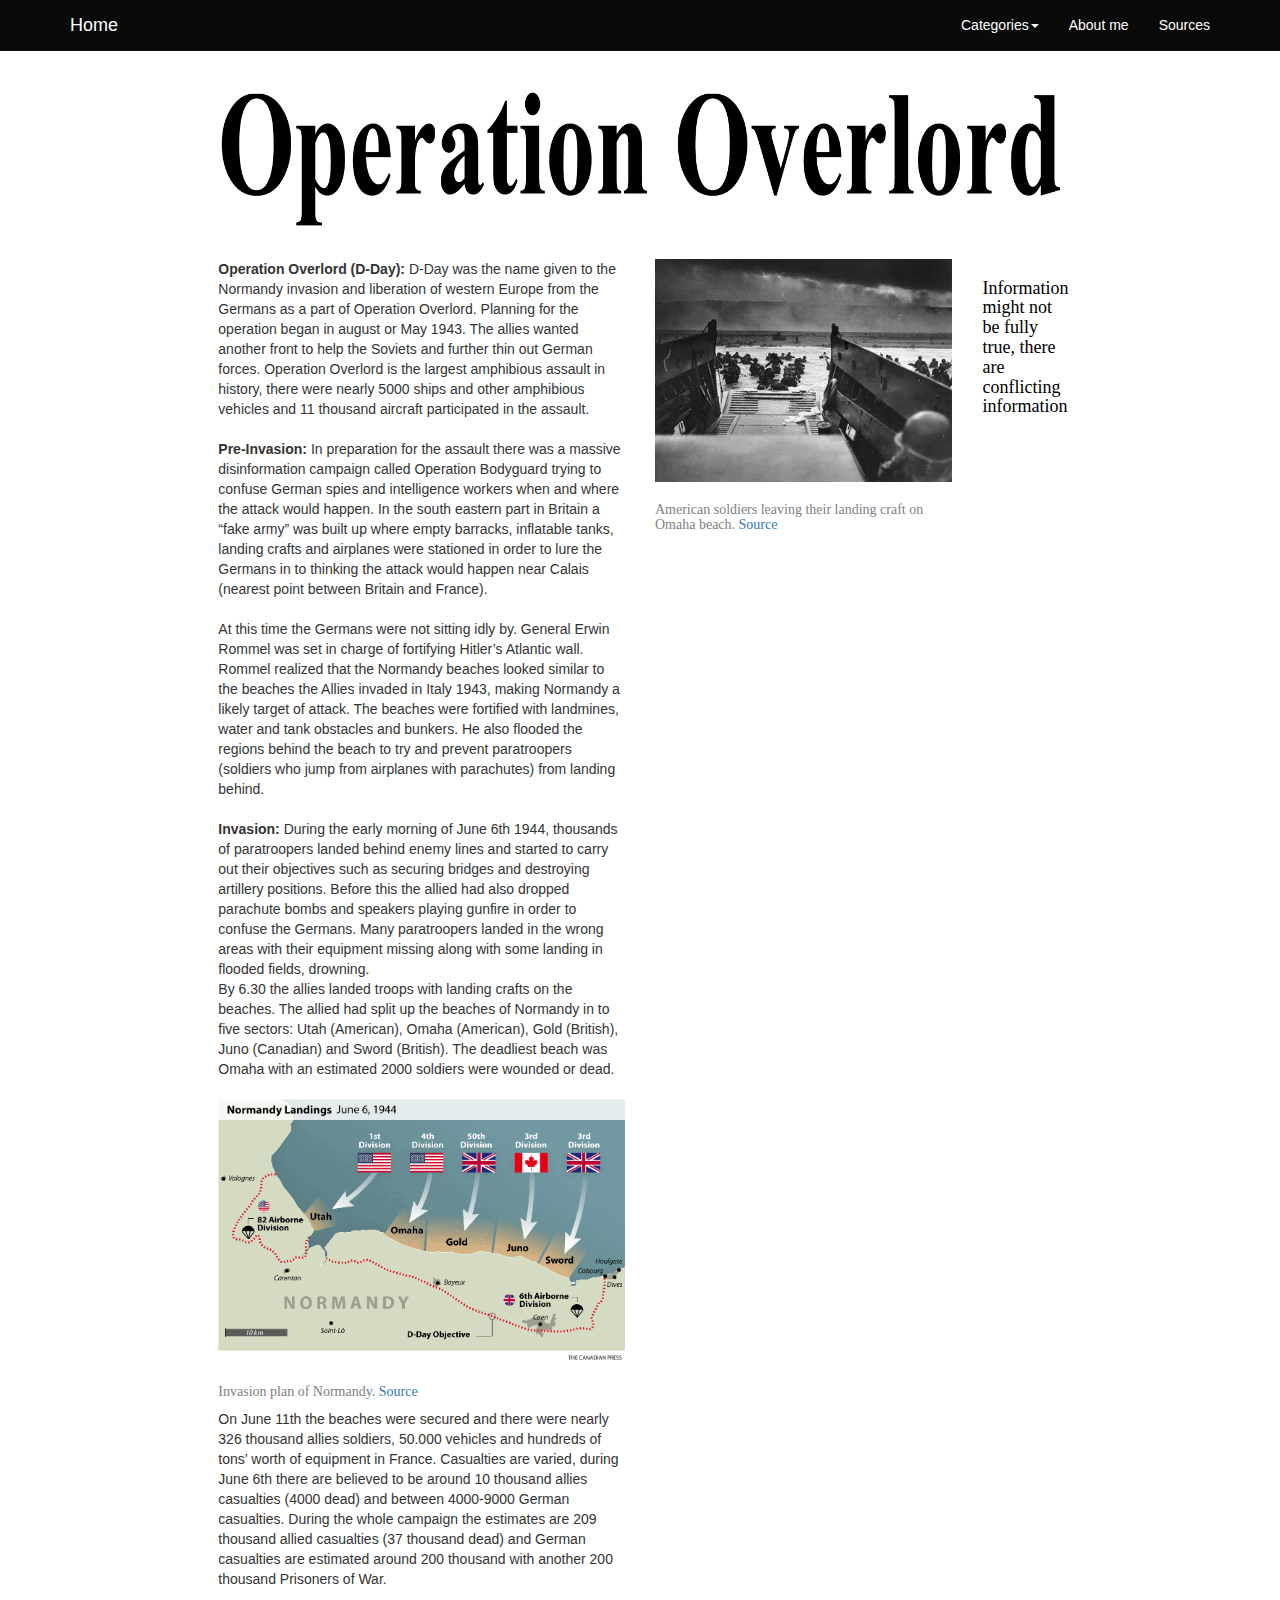
<file: Sections/operation-overlord.html>
<html>
<head>
  <title>Operation Overlord</title>
  <meta charset="utf-8">
    <meta http-equiv="X-UA-Compatible" content="IE=edge">
    <meta name="viewport" content="width=device-width, initial-scale=1">
    <meta name="description" content="Bootstrap 3 Tutorial from BootstrapBay.com">
    <meta name="author" content="BootstrapBay.com">
    <link href="../Bootstrap/bootstrap.css" rel="stylesheet">
    <link href="../Bootstrap/custom.css" rel="stylesheet">
    <link href="http://netdna.bootstrapcdn.com/font-awesome/4.0.3/css/font-awesome.css" rel="stylesheet">
    <link href='http://fonts.googleapis.com/css?family=Open+Sans' rel='stylesheet' type='text/css'>
    <link href='http://fonts.googleapis.com/css?family=Oswald' rel='stylesheet' type='text/css'>
	<link rel="shortcut icon" href="../img/site/WWII-favicon.jpg">
</head>
<body>

<!-- Fixed navbar top -->
    <div class="navbar navbar-default navbar-fixed-top" role="navigation">
      <div class="container">
        <div class="navbar-header">
          <button type="button" class="navbar-toggle" data-toggle="collapse" data-target=".navbar-collapse">
            <span class="sr-only">Toggle navigation</span>
            <span class="icon-bar"></span>
            <span class="icon-bar"></span>
            <span class="icon-bar"></span>
          </button>
          <a class="navbar-brand" href="../Index.html">Home</a>
        </div>
        <div class="navbar-collapse collapse">
          <ul class="nav navbar-nav navbar-right">			
            <!--<li><a href="http://www.warhistoryonline.com/">temp link</a></li>-->
            <li class="dropdown">
              <a href="#" class="dropdown-toggle" data-toggle="dropdown">Categories<b class="caret"></b></a>
              <ul class="dropdown-menu">
                <li><a href="hitler-rise-to-power.html"><h7>Hitlers rise to power</h7></a></li>
				<li class="divider"></li>
				 <li><a href="preluding-events-to-war.html"><h7>Preluding events to war</h7></a></li>
				<li class="divider"></li>
                <li><a href="invasion-of-poland.html"><h7>Invasion of Poland</h7></a></li>
				<li class="divider"></li>
                <li><a href="invasion-of-france.html"><h7>Invasion of France</h7></a></li>
				<li class="divider"></li>
                <li><a href="battle-over-britain.html"><h7>Battle over Britain</h7></a></li>
				<li class="divider"></li>
                <li><a href="operation-barbarossa.html"><h7>Operation Barbarossa</h7></a></li>
				<li class="divider"></li>
                <li><a href="operation-overlord.html"><h7>Operaton Overlord (D-Day)</h7></a></li>
				<li class="divider"></li>
                <li><a href="battle-for-berlin.html"><h7>Battle for Berlin</h7></a></li>
				<li class="divider"></li>
                <li><a href="the-holocaust.html"><h7>The Holocaust</h7></a></li>
              </ul>
            </li>
            <li><a href="aboutme.html">About me</a></li>
            <li><a href="#contact" data-toggle="modal">Sources</a></li>
          </ul>
        </div><!--/.nav-collapse -->
      </div>
    </div>
	<!-- Fixed navbar top end -->
	
	<div class="row">
	  <div class="col-sm-2">
	  </div>
	  <div class="col-sm-8">
	    <img src="../img/site/operation-overlord.png" class="img-responsive"><br>
	  </div>
	</div>

  <div class="row">
  
    <div class="col-sm-2">
    </div>
	
    <div class="col-sm-4">
      <b>Operation Overlord (D-Day):</b> D-Day was the name given to the Normandy invasion and liberation of western Europe from the Germans as a part of Operation Overlord. Planning for the operation began in august or May 1943. The allies wanted another front to help the Soviets and further thin out German forces. Operation Overlord is the largest amphibious assault in history, there were nearly 5000 ships and other amphibious vehicles and 11 thousand aircraft participated in the assault. <br><br>
	  
	  <b>Pre-Invasion:</b> In preparation for the assault there was a massive disinformation campaign called Operation Bodyguard trying to confuse German spies and intelligence workers when and where the attack would happen. In the south eastern part in Britain a “fake army” was built up where empty barracks, inflatable tanks, landing crafts and airplanes were stationed in order to lure the Germans in to thinking the attack would happen near Calais (nearest point between Britain and France).<br><br>
	  
	  At this time the Germans were not sitting idly by. General Erwin Rommel was set in charge of fortifying Hitler’s Atlantic wall. Rommel realized that the Normandy beaches looked similar to the beaches the Allies invaded in Italy 1943, making Normandy a likely target of attack. The beaches were fortified with landmines, water and tank obstacles and bunkers. He also flooded the regions behind the beach to try and prevent paratroopers (soldiers who jump from airplanes with parachutes) from landing behind. <br><br>
	  
	  <b>Invasion:</b> During the early morning of June 6th 1944, thousands of paratroopers landed behind enemy lines and started to carry out their objectives such as securing bridges and destroying artillery positions. Before this the allied had also dropped parachute bombs and speakers playing gunfire in order to confuse the Germans. Many paratroopers landed in the wrong areas with their equipment missing along with some landing in flooded fields, drowning. <br>
	  By 6.30 the allies landed troops with landing crafts on the beaches. The allied had split up the beaches of Normandy in to five sectors: Utah (American), Omaha (American), Gold (British), Juno (Canadian) and Sword (British). The deadliest beach was Omaha with an estimated 2000 soldiers were wounded or dead. <br><br>
	  <img src="../img/info/0df7662e9a212805c6e1b1376e4b6ec5.png" class="img-responsive"></img>
	  <h2>Invasion plan of Normandy. <a href="http://republikaworldwide.com/d-day-invasion-map.html" >Source</a></h2>
	  
	  On June 11th the beaches were secured and there were nearly 326 thousand allies soldiers, 50.000 vehicles and hundreds of tons’ worth of equipment in France.  Casualties are varied, during June 6th there are believed to be around 10 thousand allies casualties (4000 dead) and between 4000-9000 German casualties. During the whole campaign the estimates are 209 thousand allied casualties (37 thousand dead) and German casualties are estimated around 200 thousand with another 200 thousand Prisoners of War. 
	</div>
	
	<div class="col-sm-3">
	    <img src="../img/info/7344363452_4491fab806_o.jpg" class="img-responsive"></img>
        <h2>American soldiers leaving their landing craft on Omaha beach. <a href="#img-source1" data-toggle="modal">Source</a></h2>
	</div>
	
	<div class="col-sm-1">
      <h3>Information might not be fully true, there are conflicting information</h3>
	</div>

  </div>
  
  <!-- Bootstrap core JavaScript -->
  <!-- Sources -->
    <div class="modal fade" id="contact" role="dialog">
    	<div class="modal-dialog">
    		<div class="modal-content">
    			<form class="form-horizontal" role="form">
    				<div class="modal-header">
    					<h4>Sources<h4><a class="btn btn-default" data-dismiss="modal">Close</a>
	    			</div>
	    			<b>Operation Overlord (D-Day):</b><br>
					<a href="https://en.wikipedia.org/wiki/Normandy_landings">https://en.wikipedia.org/wiki/Normandy_landings</a><br><br>
					<a href="http://www.history.com/topics/world-war-ii/d-day">http://www.history.com/topics/world-war-ii/d-day</a><br><br>
					Surviving D-Day, 2011, all rights reserved to Dangerous Films
					<a href="https://www.youtube.com/watch?v=71bflWCtZFY">https://www.youtube.com/watch?v=71bflWCtZFY</a><br><br>
					<a href="https://en.wikipedia.org/wiki/Operation_Overlord">https://en.wikipedia.org/wiki/Operation_Overlord</a><br><br>
					<a href="https://en.wikipedia.org/wiki/Ghost_Army">https://en.wikipedia.org/wiki/Ghost_Army</a><br><br>
					<a href="https://en.wikipedia.org/wiki/Operation_Bodyguard">https://en.wikipedia.org/wiki/Operation_Bodyguard</a><br><br>
					<a href="http://www.ddaymuseum.co.uk/d-day/d-day-and-the-battle-of-normandy-your-questions-answered#casualties">http://www.ddaymuseum.co.uk/d-day/d-day-and-the-battle-of-normandy-your-questions-answered#casualties</a><br><br>
					Book “Historisk atlas över Andra Världskriget” – Alexander Swanston och Malcolm Swanston – 2013<br><br>
					<div class="modal-header"></div>
	    			<div class="modal-footer">
    					<a class="btn btn-default" data-dismiss="modal">Close</a>
    				</div>
    			</form>
    		</div>
    	</div>
    </div>
	
	<!-- img-sources -->
	<div class="modal fade" id="img-source1" role="dialog">
    	<div class="modal-dialog">
    		<div class="modal-content">
    			<form class="form-horizontal scrollable" role="form">
    				<div class="modal-header">
    					<h4>Source<h4>
	    			</div>
					  <a href="https://www.flickr.com/photos/62760997@N05/7344363452/in/photolist-
					  cbZMo5-pJXDq6-6tMJoT-88cc2V-8Sewkf-3p2CKz-6tRSGW-ntVT1e-9SEz2G-6tXFaY-oq3ixD-
					  6tMJpp-oNGkQz-9zcBBz-dFaosb-6tMJpg-eGKLr1-6tMJpH-66wYHr-9D7xvP-6tMXiZ-9R6Ggk-
					  6tMJp4-6tMJq2-6tMJqt-dFan5Q-66BfS5-9R9yPJ-9R9zv5-7Cd8KX-6vz3Np-64LAXK-8uoxUM-
					  6tMXjz-nWbXBa-nVNvcV-nW594Y-nW6Do9-4Q8AWy-nBc6x2-nWkbvU-8P9aNM-nXEcqU-nVvfMT-
					  nFb7Kv-6WKy5t-HMPBUW-ee6vvF-Dkppwg-9SBGhg">
					  www.flickr.com</a>
	    			<div class="modal-footer">
    					<a class="btn btn-default" data-dismiss="modal">Close</a>
    				</div>
    			</form>
    		</div>
    	</div>
    </div>
	<!-- Bootstrap core JavaScript -->
  
  <!-- Scripts -->
  <script src="https://ajax.googleapis.com/ajax/libs/jquery/1.11.0/jquery.min.js"></script>
  <script src="../Bootstrap/npm.js"></script>
  <script src="../Bootstrap/bootstrap.js"></script>
  
</body>
</html>
</file>
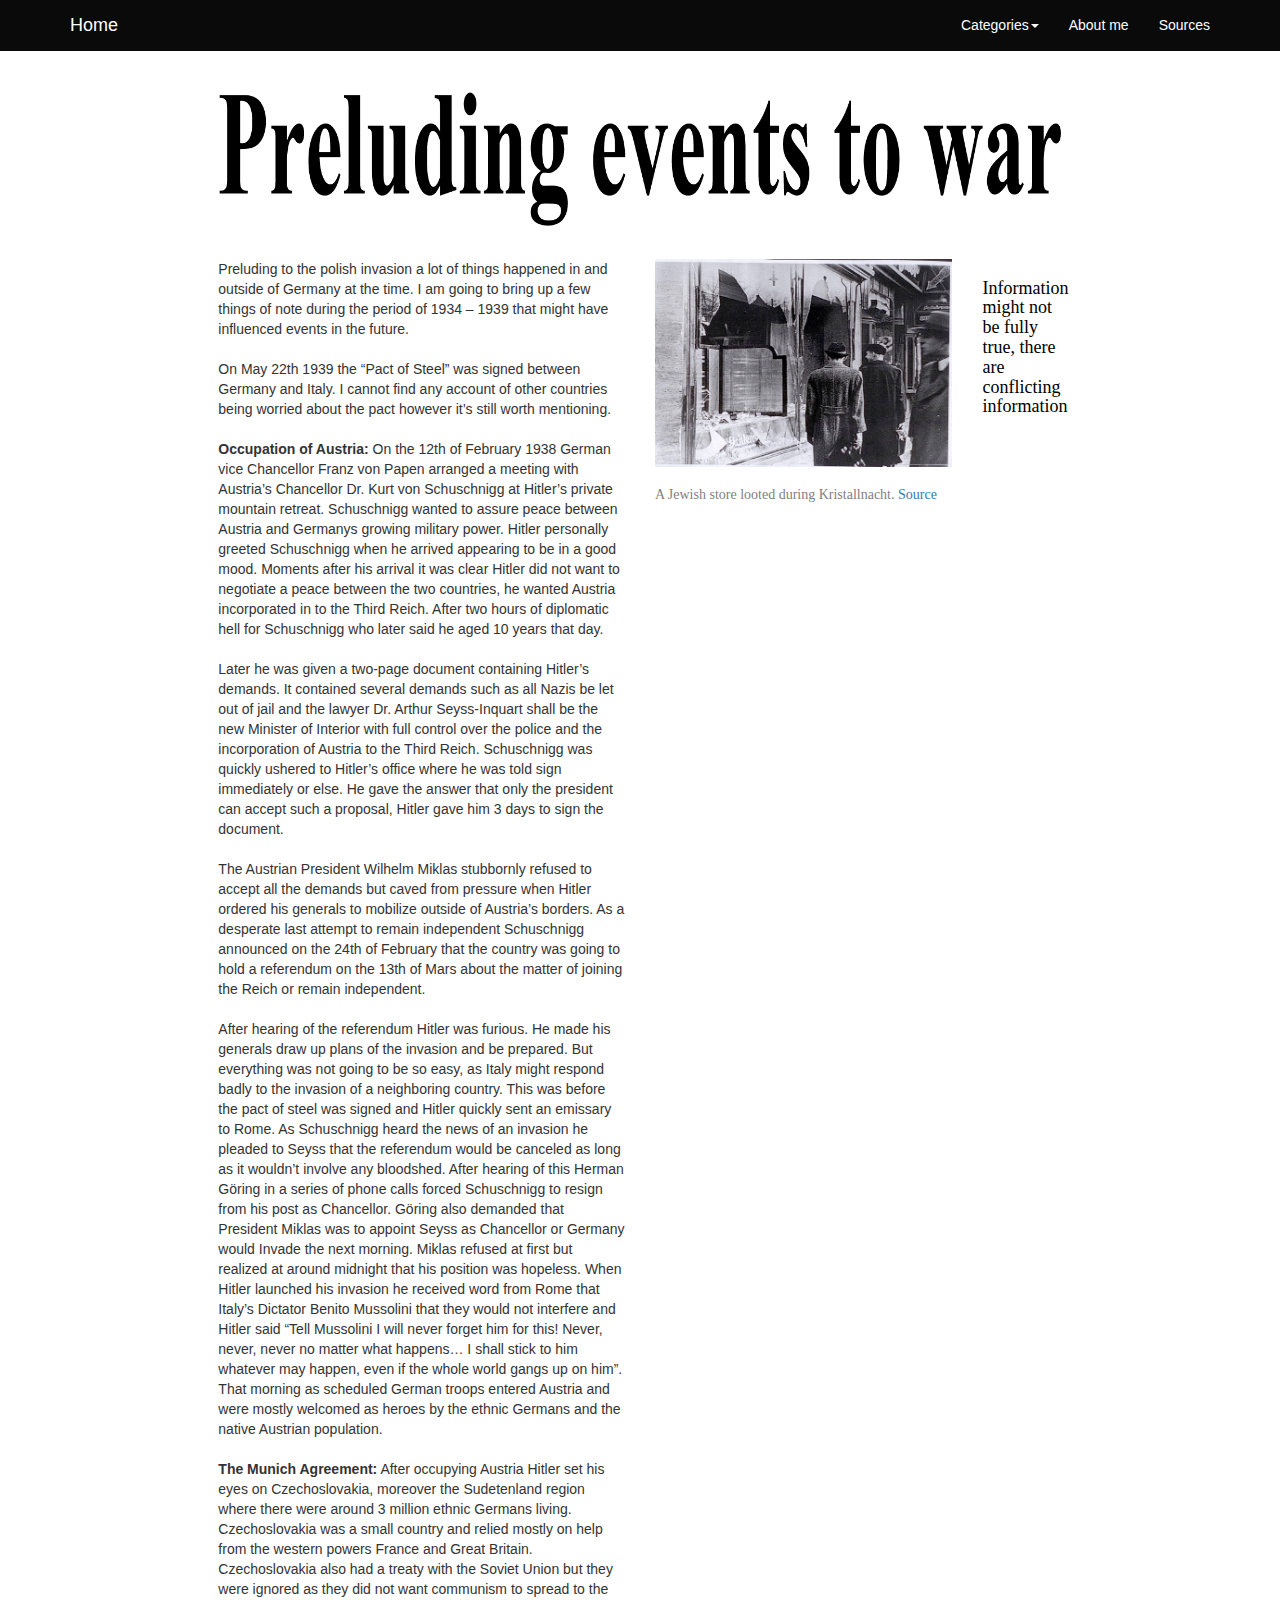
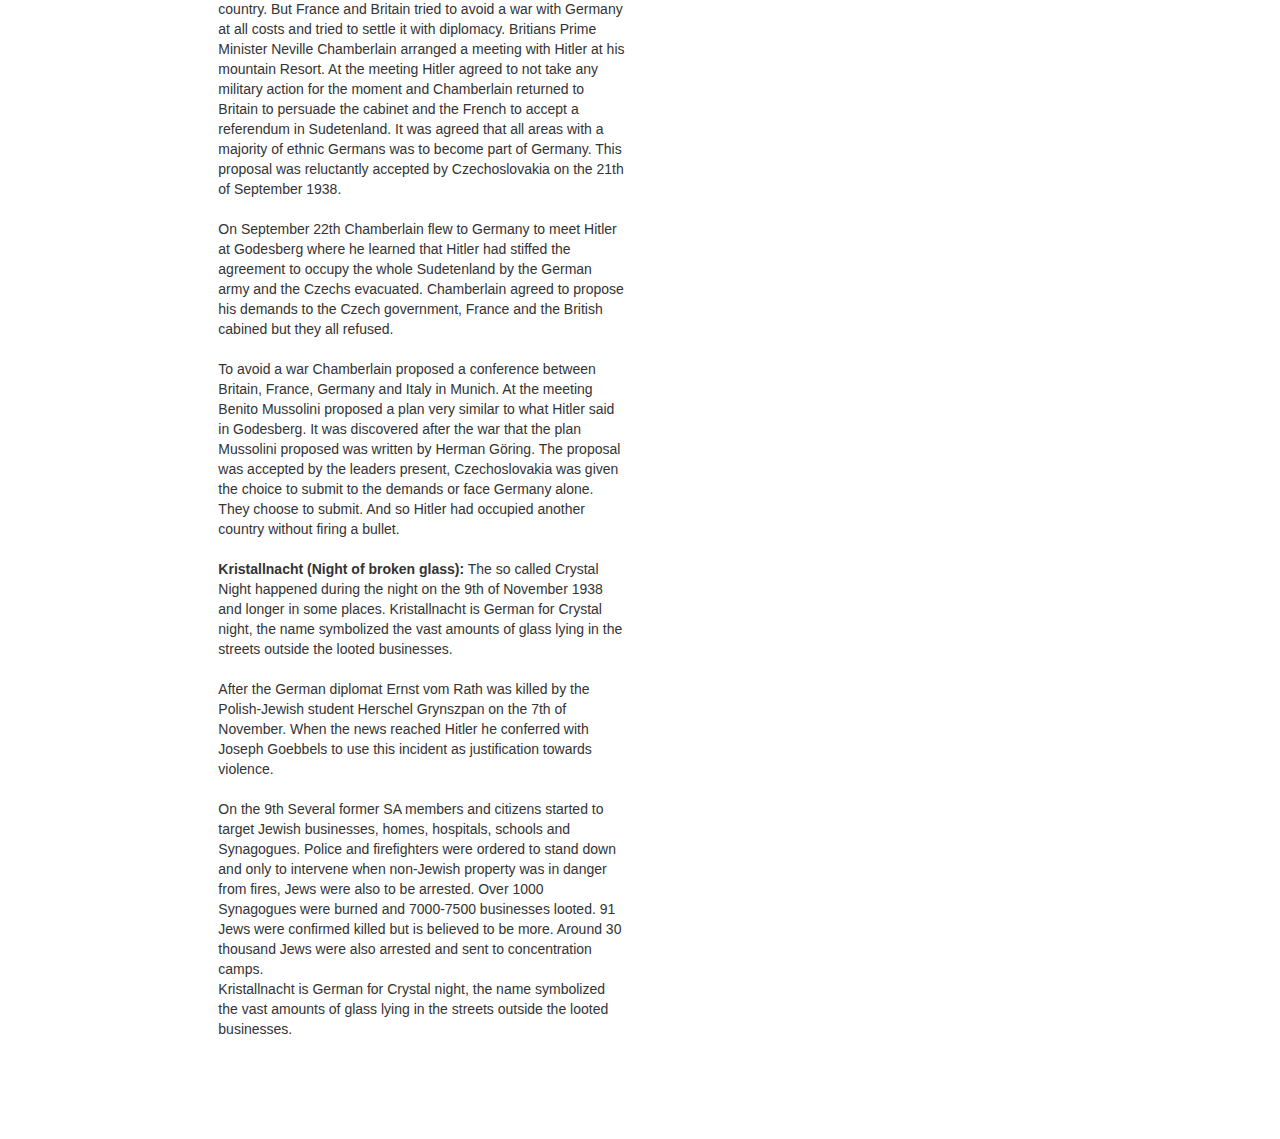
<file: Sections/preluding-events-to-war.html>
<html>
<head>
  <title>Preluding events to war</title>
  <meta charset="utf-8">
    <meta http-equiv="X-UA-Compatible" content="IE=edge">
    <meta name="viewport" content="width=device-width, initial-scale=1">
    <meta name="description" content="Bootstrap 3 Tutorial from BootstrapBay.com">
    <meta name="author" content="BootstrapBay.com">
    <link href="../Bootstrap/bootstrap.css" rel="stylesheet">
    <link href="../Bootstrap/custom.css" rel="stylesheet">
    <link href="http://netdna.bootstrapcdn.com/font-awesome/4.0.3/css/font-awesome.css" rel="stylesheet">
    <link href='http://fonts.googleapis.com/css?family=Open+Sans' rel='stylesheet' type='text/css'>
    <link href='http://fonts.googleapis.com/css?family=Oswald' rel='stylesheet' type='text/css'>
	<link rel="shortcut icon" href="../img/site/WWII-favicon.jpg">
</head>
<body>

<!-- Fixed navbar top -->
    <div class="navbar navbar-default navbar-fixed-top" role="navigation">
      <div class="container">
        <div class="navbar-header">
          <button type="button" class="navbar-toggle" data-toggle="collapse" data-target=".navbar-collapse">
            <span class="sr-only">Toggle navigation</span>
            <span class="icon-bar"></span>
            <span class="icon-bar"></span>
            <span class="icon-bar"></span>
          </button>
          <a class="navbar-brand" href="../Index.html">Home</a>
        </div>
        <div class="navbar-collapse collapse">
          <ul class="nav navbar-nav navbar-right">			
            <!--<li><a href="http://www.warhistoryonline.com/">temp link</a></li>-->
            <li class="dropdown">
              <a href="#" class="dropdown-toggle" data-toggle="dropdown">Categories<b class="caret"></b></a>
              <ul class="dropdown-menu">
                <li><a href="hitler-rise-to-power.html"><h7>Hitlers rise to power</h7></a></li>
				<li class="divider"></li>
				 <li><a href="preluding-events-to-war.html"><h7>Preluding events to war</h7></a></li>
				<li class="divider"></li>
                <li><a href="invasion-of-poland.html"><h7>Invasion of Poland</h7></a></li>
				<li class="divider"></li>
                <li><a href="invasion-of-france.html"><h7>Invasion of France</h7></a></li>
				<li class="divider"></li>
                <li><a href="battle-over-britain.html"><h7>Battle over Britain</h7></a></li>
				<li class="divider"></li>
                <li><a href="operation-barbarossa.html"><h7>Operation Barbarossa</h7></a></li>
				<li class="divider"></li>
                <li><a href="operation-overlord.html"><h7>Operaton Overlord (D-Day)</h7></a></li>
				<li class="divider"></li>
                <li><a href="battle-for-berlin.html"><h7>Battle for Berlin</h7></a></li>
				<li class="divider"></li>
                <li><a href="the-holocaust.html"><h7>The Holocaust</h7></a></li>
              </ul>
            </li>
            <li><a href="aboutme.html">About me</a></li>	
            <li><a href="#contact" data-toggle="modal">Sources</a></li>
          </ul>
        </div><!--/.nav-collapse -->
      </div>
    </div>
	<!-- Fixed navbar top end -->
	
	<div class="row">
	  <div class="col-sm-2">
	  </div>
	  <div class="col-sm-8">
	    <img src="../img/site/prelude-to-war.png" class="img-responsive"><br>
	  </div>
	</div>

  <div class="row">
  
    <div class="col-sm-2">
    </div>
	
    <div class="col-sm-4">
      Preluding to the polish invasion a lot of things happened in and outside of Germany at the time. I am going to bring up a few things of note during the period of 1934 – 1939 that might have influenced events in the future. <br><br>
	  
	  On May 22th 1939 the “Pact of Steel” was signed between Germany and Italy. I cannot find any account of other countries being worried about the pact however it’s still worth mentioning. <br><br>
	  
	  <b>Occupation of Austria:</b> On the 12th of February 1938 German vice Chancellor Franz von Papen arranged a meeting with Austria’s Chancellor Dr. Kurt von Schuschnigg at Hitler’s private mountain retreat. Schuschnigg wanted to assure peace between Austria and Germanys growing military power. Hitler personally greeted Schuschnigg when he arrived appearing to be in a good mood. Moments after his arrival it was clear Hitler did not want to negotiate a peace between the two countries, he wanted Austria incorporated in to the Third Reich. After two hours of diplomatic hell for Schuschnigg who later said he aged 10 years that day. <br><br>
	  
	  Later he was given a two-page document containing Hitler’s demands. It contained several demands such as all Nazis be let out of jail and the lawyer Dr. Arthur Seyss-Inquart shall be the new Minister of Interior with full control over the police and the incorporation of Austria to the Third Reich. Schuschnigg was quickly ushered to Hitler’s office where he was told sign immediately or else. He gave the answer that only the president can accept such a proposal, Hitler gave him 3 days to sign the document. <br><br>
	  
	  The Austrian President Wilhelm Miklas stubbornly refused to accept all the demands but caved from pressure when Hitler ordered his generals to mobilize outside of Austria’s borders. As a desperate last attempt to remain independent Schuschnigg announced on the 24th of February that the country was going to hold a referendum on the 13th of Mars about the matter of joining the Reich or remain independent. <br><br>
	  
	  After hearing of the referendum Hitler was furious. He made his generals draw up plans of the invasion and be prepared. But everything was not going to be so easy, as Italy might respond badly to the invasion of a neighboring country. This was before the pact of steel was signed and Hitler quickly sent an emissary to Rome. As Schuschnigg heard the news of an invasion he pleaded to Seyss that the referendum would be canceled as long as it wouldn’t involve any bloodshed. After hearing of this Herman Göring in a series of phone calls forced Schuschnigg to resign from his post as Chancellor. Göring also demanded that President Miklas was to appoint Seyss as Chancellor or Germany would Invade the next morning. Miklas refused at first but realized at around midnight that his position was hopeless. When Hitler launched his invasion he received word from Rome that Italy’s Dictator Benito Mussolini that they would not interfere and Hitler said “Tell Mussolini I will never forget him for this! Never, never, never no matter what happens… I shall stick to him whatever may happen, even if the whole world gangs up on him”. <br>
	  
	  That morning as scheduled German troops entered Austria and were mostly welcomed as heroes by the ethnic Germans and the native Austrian population.<br><br>
	  
	  <b>The Munich Agreement:</b> After occupying Austria Hitler set his eyes on Czechoslovakia, moreover the Sudetenland region where there were around 3 million ethnic Germans living. Czechoslovakia was a small country and relied mostly on help from the western powers France and Great Britain. Czechoslovakia also had a treaty with the Soviet Union but they were ignored as they did not want communism to spread to the country. But France and Britain tried to avoid a war with Germany at all costs and tried to settle it with diplomacy. Britians Prime Minister Neville Chamberlain arranged a meeting with Hitler at his mountain Resort. At the meeting Hitler agreed to not take any military action for the moment and Chamberlain returned to Britain to persuade the cabinet and the French to accept a referendum in Sudetenland. It was agreed that all areas with a majority of ethnic Germans was to become part of Germany. This proposal was reluctantly accepted by Czechoslovakia on the 21th of September 1938. <br><br>
	  
	  On September 22th Chamberlain flew to Germany to meet Hitler at Godesberg where he learned that Hitler had stiffed the agreement to occupy the whole Sudetenland by the German army and the Czechs evacuated. Chamberlain agreed to propose his demands to the Czech government, France and the British cabined but they all refused. <br><br>
	  
	  To avoid a war Chamberlain proposed a conference between Britain, France, Germany and Italy in Munich. At the meeting Benito Mussolini proposed a plan very similar to what Hitler said in Godesberg. It was discovered after the war that the plan Mussolini proposed was written by Herman Göring. The proposal was accepted by the leaders present, Czechoslovakia was given the choice to submit to the demands or face Germany alone. They choose to submit. And so Hitler had occupied another country without firing a bullet. <br><br>
	  
	  
	  <b>Kristallnacht (Night of broken glass):</b> The so called Crystal Night happened during the night on the 9th of November 1938 and longer in some places. Kristallnacht is German for Crystal night, the name symbolized the vast amounts of glass lying in the streets outside the looted businesses. <br><br>
	  
	  After the German diplomat Ernst vom Rath was killed by the Polish-Jewish student Herschel Grynszpan on the 7th of November. When the news reached Hitler he conferred with Joseph Goebbels to use this incident as justification towards violence. <br><br>
	  
	  On the 9th Several former SA members and citizens started to target Jewish businesses, homes, hospitals, schools and Synagogues. Police and firefighters were ordered to stand down and only to intervene when non-Jewish property was in danger from fires, Jews were also to be arrested. Over 1000 Synagogues were burned and 7000-7500 businesses looted. 91 Jews were confirmed killed but is believed to be more. Around 30 thousand Jews were also arrested and sent to concentration camps. <br>
	  Kristallnacht is German for Crystal night, the name symbolized the vast amounts of glass lying in the streets outside the looted businesses. 
	</div>
	
	<div class="col-sm-3">
	    <img src="../img/info/5148537606_ba808a57e6_z.jpg" class="img-responsive"></img>
        <h2>A Jewish store looted during Kristallnacht. <a href="#img-source1" data-toggle="modal">Source</a></h2>
	</div>
	
	<div class="col-sm-1">
      <h3>Information might not be fully true, there are conflicting information</h3>
	</div>

  </div>
  
  <!-- Bootstrap core JavaScript -->
  <!-- Sources -->
    <div class="modal fade" id="contact" role="dialog">
    	<div class="modal-dialog">
    		<div class="modal-content">
    			<form class="form-horizontal" role="form">
    				<div class="modal-header">
    					<h4>Sources<h4><a class="btn btn-default" data-dismiss="modal">Close</a>
	    			</div>
	    			<b>Preluding events to war:<br></b>
					<a href="https://en.wikipedia.org/wiki/Timeline_of_events_preceding_World_War_II">https://en.wikipedia.org/wiki/Timeline_of_events_preceding_World_War_II</a><br><br>
					<a href="http://www.historyplace.com/worldwar2/triumph/tr-austria.htm">http://www.historyplace.com/worldwar2/triumph/tr-austria.htm</a><br><br> 
					<a href="http://www.history.com/this-day-in-history/germany-annexes-austria">http://www.history.com/this-day-in-history/germany-annexes-austria</a><br><br>
					<a href="http://www.history.com/this-day-in-history/the-pact-of-steel-is-signed-the-axis-is-formed">http://www.history.com/this-day-in-history/the-pact-of-steel-is-signed-the-axis-is-formed</a><br><br>
					<a href="https://global.britannica.com/event/German-Soviet-Nonaggression-Pact">https://global.britannica.com/event/German-Soviet-Nonaggression-Pact</a><br><br>
					<a href="https://global.britannica.com/event/Munich-Agreement">https://global.britannica.com/event/Munich-Agreement</a><br><br>
					<a href="https://en.wikipedia.org/wiki/Kristallnacht">https://en.wikipedia.org/wiki/Kristallnacht</a><br><br>
					<a href="https://global.britannica.com/event/Kristallnacht">https://global.britannica.com/event/Kristallnacht</a><br><br>
					<div class="modal-header"></div>
	    			<div class="modal-footer">
    					<a class="btn btn-default" data-dismiss="modal">Close</a>
    				</div>
    			</form>
    		</div>
    	</div>
    </div>
	
	<!-- img-sources -->
	<div class="modal fade" id="img-source1" role="dialog">
    	<div class="modal-dialog">
    		<div class="modal-content">
    			<form class="form-horizontal scrollable" role="form">
    				<div class="modal-header">
    					<h4>Source<h4>
	    			</div>
					  <a href="https://www.flickr.com/photos/55530522@N03/5148537606/in/photolist-
					  8QXARL-8QUr52-bCeNzW-8QUsZ8-8QXxFy-8QUukr-8QXARo-8QXzsb-8QXByq-8QXAvm-
					  8QXxi1-8QXzqq-8QXBf7-8QXBwq-8QUtAM-8QXyth-8QUuYe-8QUunM-8QXxEh-8QUvL2-
					  8QXyrW-8QXAQ1-8QXxgu-8QXz6b-8QUvHX-8QUs8e-8QXBds-8QXBxb-8QXxhC-8QUuZk-
					  8QUuni-8QXz7Q-8QUs9r-8QXzqS-8QUtVR-8QXxgU-8QXAtG-8QUtzg-8QUsXD-8QXAQS-
					  8QXysq-8QXzS7-8QUuZ2-8QUume-8QUs7T-8QXz6W-8QUrHK-8QUw5n-8QUtWp-8QXAR5">
					  www.flickr.com</a>
	    			<div class="modal-footer">
    					<a class="btn btn-default" data-dismiss="modal">Close</a>
    				</div>
    			</form>
    		</div>
    	</div>
    </div>
	<!-- Bootstrap core JavaScript -->
  
  <!-- Scripts -->
  <script src="https://ajax.googleapis.com/ajax/libs/jquery/1.11.0/jquery.min.js"></script>
  <script src="../Bootstrap/npm.js"></script>
  <script src="../Bootstrap/bootstrap.js"></script>
  
</body>
</html>
</file>
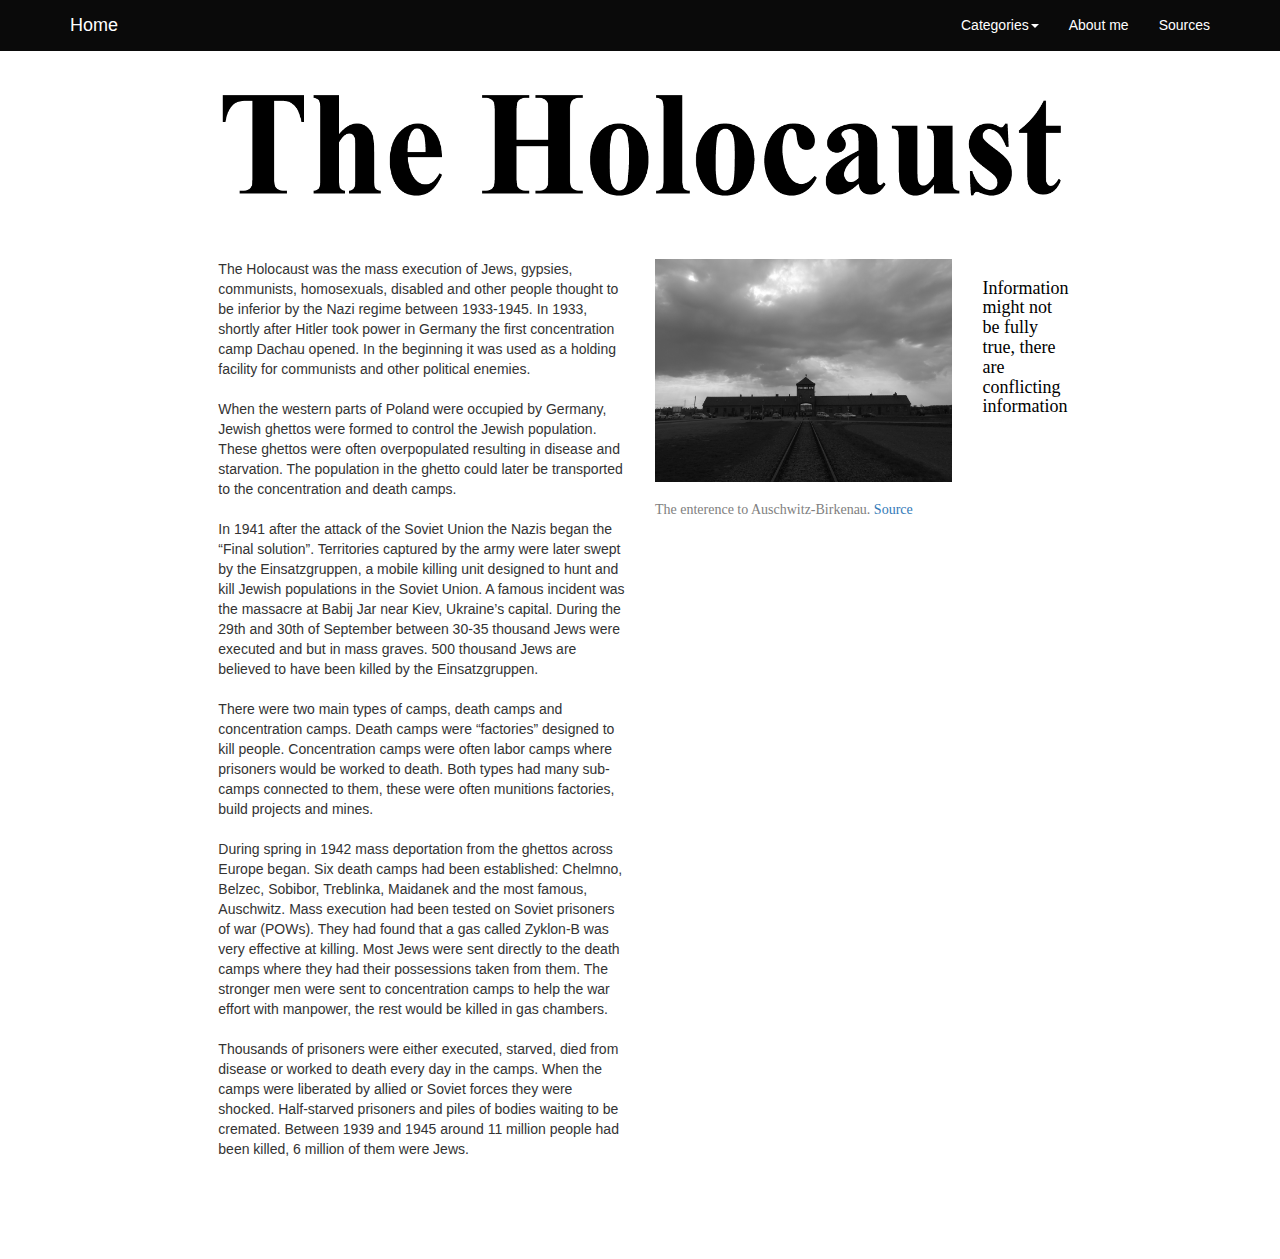
<file: Sections/the-holocaust.html>
<html>
<head>
  <title>The Holocaust</title>
  <meta charset="utf-8">
    <meta http-equiv="X-UA-Compatible" content="IE=edge">
    <meta name="viewport" content="width=device-width, initial-scale=1">
    <meta name="description" content="Bootstrap 3 Tutorial from BootstrapBay.com">
    <meta name="author" content="BootstrapBay.com">
    <link href="../Bootstrap/bootstrap.css" rel="stylesheet">
    <link href="../Bootstrap/custom.css" rel="stylesheet">
    <link href="http://netdna.bootstrapcdn.com/font-awesome/4.0.3/css/font-awesome.css" rel="stylesheet">
    <link href='http://fonts.googleapis.com/css?family=Open+Sans' rel='stylesheet' type='text/css'>
    <link href='http://fonts.googleapis.com/css?family=Oswald' rel='stylesheet' type='text/css'>
	<link rel="shortcut icon" href="../img/site/WWII-favicon.jpg">
</head>
<body>

<!-- Fixed navbar top -->
    <div class="navbar navbar-default navbar-fixed-top" role="navigation">
      <div class="container">
        <div class="navbar-header">
          <button type="button" class="navbar-toggle" data-toggle="collapse" data-target=".navbar-collapse">
            <span class="sr-only">Toggle navigation</span>
            <span class="icon-bar"></span>
            <span class="icon-bar"></span>
            <span class="icon-bar"></span>
          </button>
          <a class="navbar-brand" href="../Index.html">Home</a>
        </div>
        <div class="navbar-collapse collapse">
          <ul class="nav navbar-nav navbar-right">			
            <!--<li><a href="http://www.warhistoryonline.com/">temp link</a></li>-->
            <li class="dropdown">
              <a href="#" class="dropdown-toggle" data-toggle="dropdown">Categories<b class="caret"></b></a>
              <ul class="dropdown-menu">
                <li><a href="hitler-rise-to-power.html"><h7>Hitlers rise to power</h7></a></li>
				<li class="divider"></li>
				 <li><a href="preluding-events-to-war.html"><h7>Preluding events to war</h7></a></li>
				<li class="divider"></li>
                <li><a href="invasion-of-poland.html"><h7>Invasion of Poland</h7></a></li>
				<li class="divider"></li>
                <li><a href="invasion-of-france.html"><h7>Invasion of France</h7></a></li>
				<li class="divider"></li>
                <li><a href="battle-over-britain.html"><h7>Battle over Britain</h7></a></li>
				<li class="divider"></li>
                <li><a href="operation-barbarossa.html"><h7>Operation Barbarossa</h7></a></li>
				<li class="divider"></li>
                <li><a href="operation-overlord.html"><h7>Operaton Overlord (D-Day)</h7></a></li>
				<li class="divider"></li>
                <li><a href="battle-for-berlin.html"><h7>Battle for Berlin</h7></a></li>
				<li class="divider"></li>
                <li><a href="the-holocaust.html"><h7>The Holocaust</h7></a></li>
              </ul>
            </li>
            <li><a href="aboutme.html">About me</a></li>
            <li><a href="#contact" data-toggle="modal">Sources</a></li>
          </ul>
        </div><!--/.nav-collapse -->
      </div>
    </div>
	<!-- Fixed navbar top end -->
	
	<div class="row">
	  <div class="col-sm-2">
	  </div>
	  <div class="col-sm-8">
	    <img src="../img/site/the-holocaust.png" class="img-responsive"><br>
	  </div>
	</div>

  <div class="row">
  
    <div class="col-sm-2">
    </div>
	
    <div class="col-sm-4">
      The Holocaust was the mass execution of Jews, gypsies, communists, homosexuals, disabled and other people thought to be inferior by the Nazi regime between 1933-1945. In 1933, shortly after Hitler took power in Germany the first concentration camp Dachau opened. In the beginning it was used as a holding facility for communists and other political enemies. <br><br>
	  
	  When the western parts of Poland were occupied by Germany, Jewish ghettos were formed to control the Jewish population. These ghettos were often overpopulated resulting in disease and starvation. The population in the ghetto could later be transported to the concentration and death camps. <br><br>
	  
	  In 1941 after the attack of the Soviet Union the Nazis began the “Final solution”. Territories captured by the army were later swept by the Einsatzgruppen, a mobile killing unit designed to hunt and kill Jewish populations in the Soviet Union. A famous incident was the massacre at Babij Jar near Kiev, Ukraine’s capital. During the 29th and 30th of September between 30-35 thousand Jews were executed and but in mass graves. 500 thousand Jews are believed to have been killed by the Einsatzgruppen. <br><br>
	  
	  There were two main types of camps, death camps and concentration camps. Death camps were “factories” designed to kill people. Concentration camps were often labor camps where prisoners would be worked to death. Both types had many sub-camps connected to them, these were often munitions factories, build projects and mines. <br><br>
	  
	  During spring in 1942 mass deportation from the ghettos across Europe began. Six death camps had been established: Chelmno, Belzec, Sobibor, Treblinka, Maidanek and the most famous, Auschwitz. Mass execution had been tested on Soviet prisoners of war (POWs). They had found that a gas called Zyklon-B was very effective at killing. Most Jews were sent directly to the death camps where they had their possessions taken from them. The stronger men were sent to concentration camps to help the war effort with manpower, the rest would be killed in gas chambers. <br><br>
	  
	  Thousands of prisoners were either executed, starved, died from disease or worked to death every day in the camps. When the camps were liberated by allied or Soviet forces they were shocked. Half-starved prisoners and piles of bodies waiting to be cremated. Between 1939 and 1945 around 11 million people had been killed, 6 million of them were Jews. 
	</div>
	
	<div class="col-sm-3">
	    <img src="../img/info/4370668625_38350e7cc6_b.jpg" class="img-responsive"></img>
        <h2>The enterence to Auschwitz-Birkenau. <a href="#img-source1" data-toggle="modal">Source</a></h2>
	</div>
	
	<div class="col-sm-1">
      <h3>Information might not be fully true, there are conflicting information</h3>
	</div>

  </div>
  
  <!-- Bootstrap core JavaScript -->
  <!-- Sources -->
    <div class="modal fade" id="contact" role="dialog">
    	<div class="modal-dialog">
    		<div class="modal-content">
    			<form class="form-horizontal" role="form">
    				<div class="modal-header">
    					<h4>Sources<h4><a class="btn btn-default" data-dismiss="modal">Close</a>
	    			</div>
	    			<b>The Holocaust:</b><br>
					<a href="http://www.history.com/topics/world-war-ii/the-holocaust#">http://www.history.com/topics/world-war-ii/the-holocaust#</a><br><br>
					<a href="http://www.jewishvirtuallibrary.org/jsource/Holocaust/history.html">http://www.jewishvirtuallibrary.org/jsource/Holocaust/history.html</a><br><br>
					<a href="http://www.history.com/topics/world-war-ii/dachau">http://www.history.com/topics/world-war-ii/dachau</a><br><br>
					<a href="https://en.wikipedia.org/wiki/Nazi_concentration_camps">https://en.wikipedia.org/wiki/Nazi_concentration_camps</a><br><br>
					<a href="https://sv.wikipedia.org/wiki/Babij_Jar">https://sv.wikipedia.org/wiki/Babij_Jar</a><br><br>
					<a href="https://youtu.be/p2UqWRtBlBI?t=41m16s">https://youtu.be/p2UqWRtBlBI?t=41m16s </a><br><br>
					<a href="http://fcit.usf.edu/holocaust/timeline/camps.htm">http://fcit.usf.edu/holocaust/timeline/camps.htm</a><br><br>
					<div class="modal-header"></div>
	    			<div class="modal-footer">
    					<a class="btn btn-default" data-dismiss="modal">Close</a>
    				</div>
    			</form>
    		</div>
    	</div>
    </div>
	
	<!-- img-sources -->
	<div class="modal fade" id="img-source1" role="dialog">
    	<div class="modal-dialog">
    		<div class="modal-content">
    			<form class="form-horizontal scrollable" role="form">
    				<div class="modal-header">
    					<h4>Source<h4>
	    			</div>
					  <a href="https://www.flickr.com/photos/47332234@N07/4370668625/in/photolist-
					  7EdPvB-M4Uoji-7ziYv9-LR5ofa-6GqNK3-6GpXvA-6EKas5-5ZCupj-6GmMtp-313vem-5ZynKT-
					  6GmPDP-6GpT8C-6GmtpF-7zfdGr-bDpj6U-qXoVSR-4Eeztb-6GqJa1-6EKc4d-5Zy6Ge-
					  4b9jC-qXm4og-LeLN4j-ncpRax-M4YdLn-LeWZz4-M2kbwj-Mc5T8c-ntC2a4-M2gA9Y-
					  7U3eoB-LeYd3i-LeLcrJ-q1XnhR-Mc4Vsp-8mk4Vf-qXg5JN-5Zyh3T-5ZyhcK-6GqSv7-
					  6GqEUL-7zfdni-5Zy6CM-9qikZs-5ZCiLG-5ZCzLQ-5ZynS6-dgN1yq-9qfkYV ">
					  www.flickr.com</a>
	    			<div class="modal-footer">
    					<a class="btn btn-default" data-dismiss="modal">Close</a>
    				</div>
    			</form>
    		</div>
    	</div>
    </div>
	<!-- Bootstrap core JavaScript -->
  
  <!-- Scripts -->
  <script src="https://ajax.googleapis.com/ajax/libs/jquery/1.11.0/jquery.min.js"></script>
  <script src="../Bootstrap/npm.js"></script>
  <script src="../Bootstrap/bootstrap.js"></script>
  
</body>
</html>
</file>
<file: Bootstrap/custom.css>
/* SMedia icons */
.navbar-text > a {
	color: white;
	text-decoration: none;
}


body {
	padding-top: 70px;
	padding-bottom: 100px;
	overflow-x: hidden;
}

p {
	font-family: 'Open Sans', sans-serif;
}

/* Picture text */
h2{
	font-family: 'Times New Roman', sans-serif;
	font-size: 14px;
	color: gray;
}


/* Sidebar/homepage text */
h3{
	font-family: 'Times New Roman', sans-serif;
	font-size: 18px;
	color: black;
}

/* popup (sources) */
h4 {
	font-family: 'Oswald', sans-serif;
	font-size: 24px;
}

/* Category text */
h7 {
	font-family: sans-serif;
	color: white;
	font-size: 14px;
}

/* Upper navbar */
.navbar-default {
	background-color: #0a0a0a;
	border-color: #0a0a0a;
	color: #2473aa;
	height: auto;
}

/* Lower navbar */
.navbar-inverse {
	background-color: #2473aa;
	border-color: #2473aa;
	color: #2473aa;
	height: auto;
}

.navbar-default .navbar-brand {
	color: #FFFFFF;
}

.navbar-default .navbar-brand:hover,
.navbar-default .navbar-brand:focus {
	color: #FFFFFF;
	background-color: transparent;
}

.navbar-default .navbar-nav > li > a {
	color: #FFFFFF;
}

.navbar-default .navbar-nav > .active > a,
.navbar-default .navbar-nav > .active > a:hover,
.navbar-default .navbar-nav > .active > a:focus {
	color: white;
	background-color: #245f82;
}

.navbar-default .navbar-nav > li > a:hover,
.navbar-default .navbar-nav > li > a:focus {
	color: white;
	background-color: transparent;
}

/* upper navbar toggle color */
.navbar-default .navbar-nav > .open > a,
.navbar-default .navbar-nav > .open > a:hover,
.navbar-default .navbar-nav > .open > a:focus {
	background-color: #1e1e1e;
	color: #FFFFFF;
}

.btn-primary {
	background-color: #2C3E50;
	border-color: #2C3E50;
	color: #FFFFFF;
}

/* dropdown menyerna */
.dropdown-menu {
	color: white;
	background-color: #0a0a0a;
	border-color: #1e1e1e;	
}

.btn-primary:hover,
.btn-primary:focus,
.btn-primary:active,
.btn-primary.active,
.open .dropdown-toggle.btn-primary {
	color: white;
	background-color: #22313f;
	border-color: #22313f; 
}

.btn-success {
	background-color: #18BC9C;
	border-color: #18BC9C;
	color: #FFFFFF;
}


.btn-success:hover,
.btn-success:focus,
.btn-success:active,
.btn-success.active,
.open .dropdown-toggle.btn-success {
	color: white;
	background-color: #22313f;
	border-color: #22313f;
}

.btn-default {
	background-color: #95A5A6;
	border-color: #95A5A6;
	color: #FFFFFF;
}


.btn-default:hover,
.btn-default:focus,
.btn-default:active,
.btn-default.active,
.open .dropdown-toggle.btn-success {
	color: white;
	background-color: #808e8f;
	border-color: #808e8f;
}

.home-thumb img:hover {
	transform: scale(1.1);
}

.thumbnail img {
	transition: all 0.3s ease 0s;
	width: 100%;
}

.dropdown-menu li > a:hover,
 .dropdown-menu li > a:focus,
 .dropdown-submenu:hover > a {
	 color: white;
	background-color: #0a0a0a;
	border-color: #0a0a0a;
 }

.thumbnail {
	overflow: hidden;
}

.bg-grey {
	background-color: #f9f9f9;
}

.carousel {
	padding-bottom: 20px;
}

.carousel-inner {
	width: auto;
	height: auto;
	margin-left: 5%;
	margin-right: 5%;
	margin-bottom: 10px;
}

/* Google maps responsive map */
.map-responsive{
    overflow:hidden;
    padding-bottom:56.25%;
    position:relative;
    height:0;
}
.map-responsive iframe{
    left:0;
    top:0;
    height:100%;
    width:100%;
    position:absolute;
}

.scrollable {
	overflow: scroll;
}
</file>
